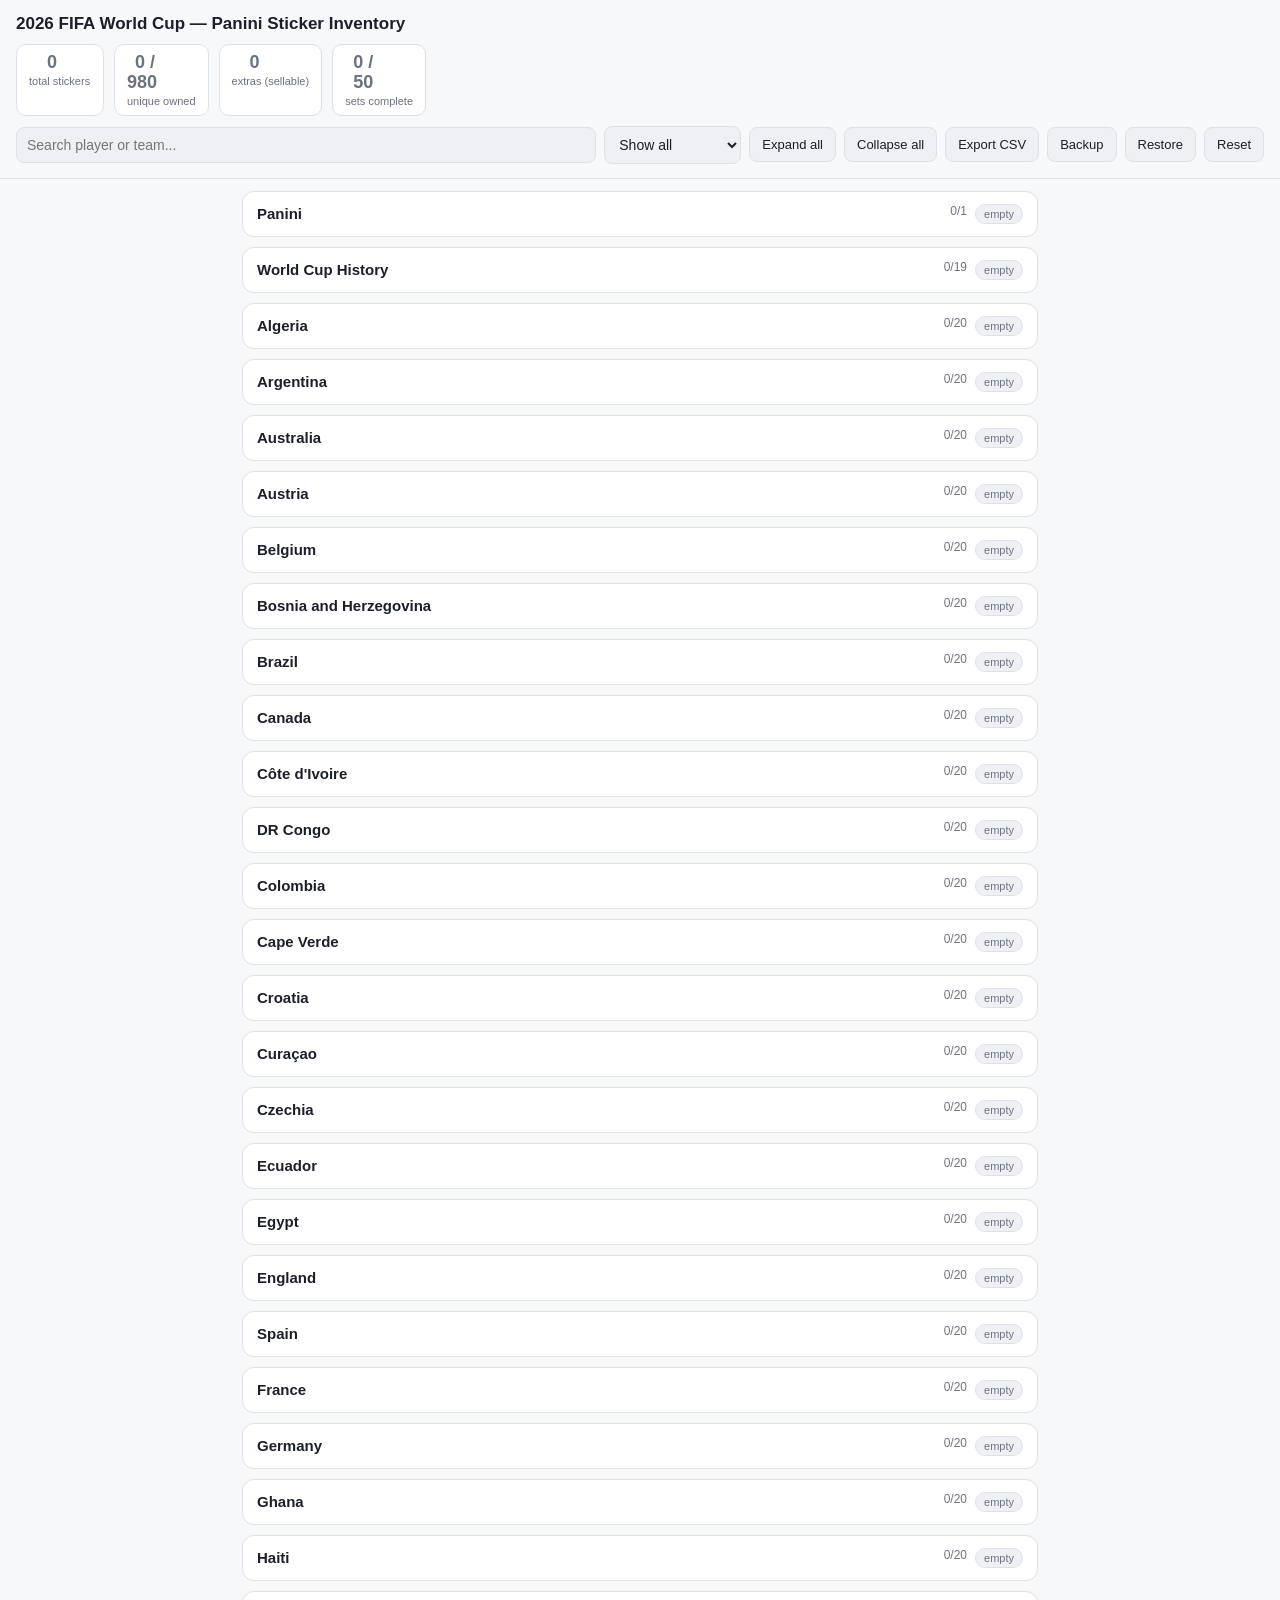
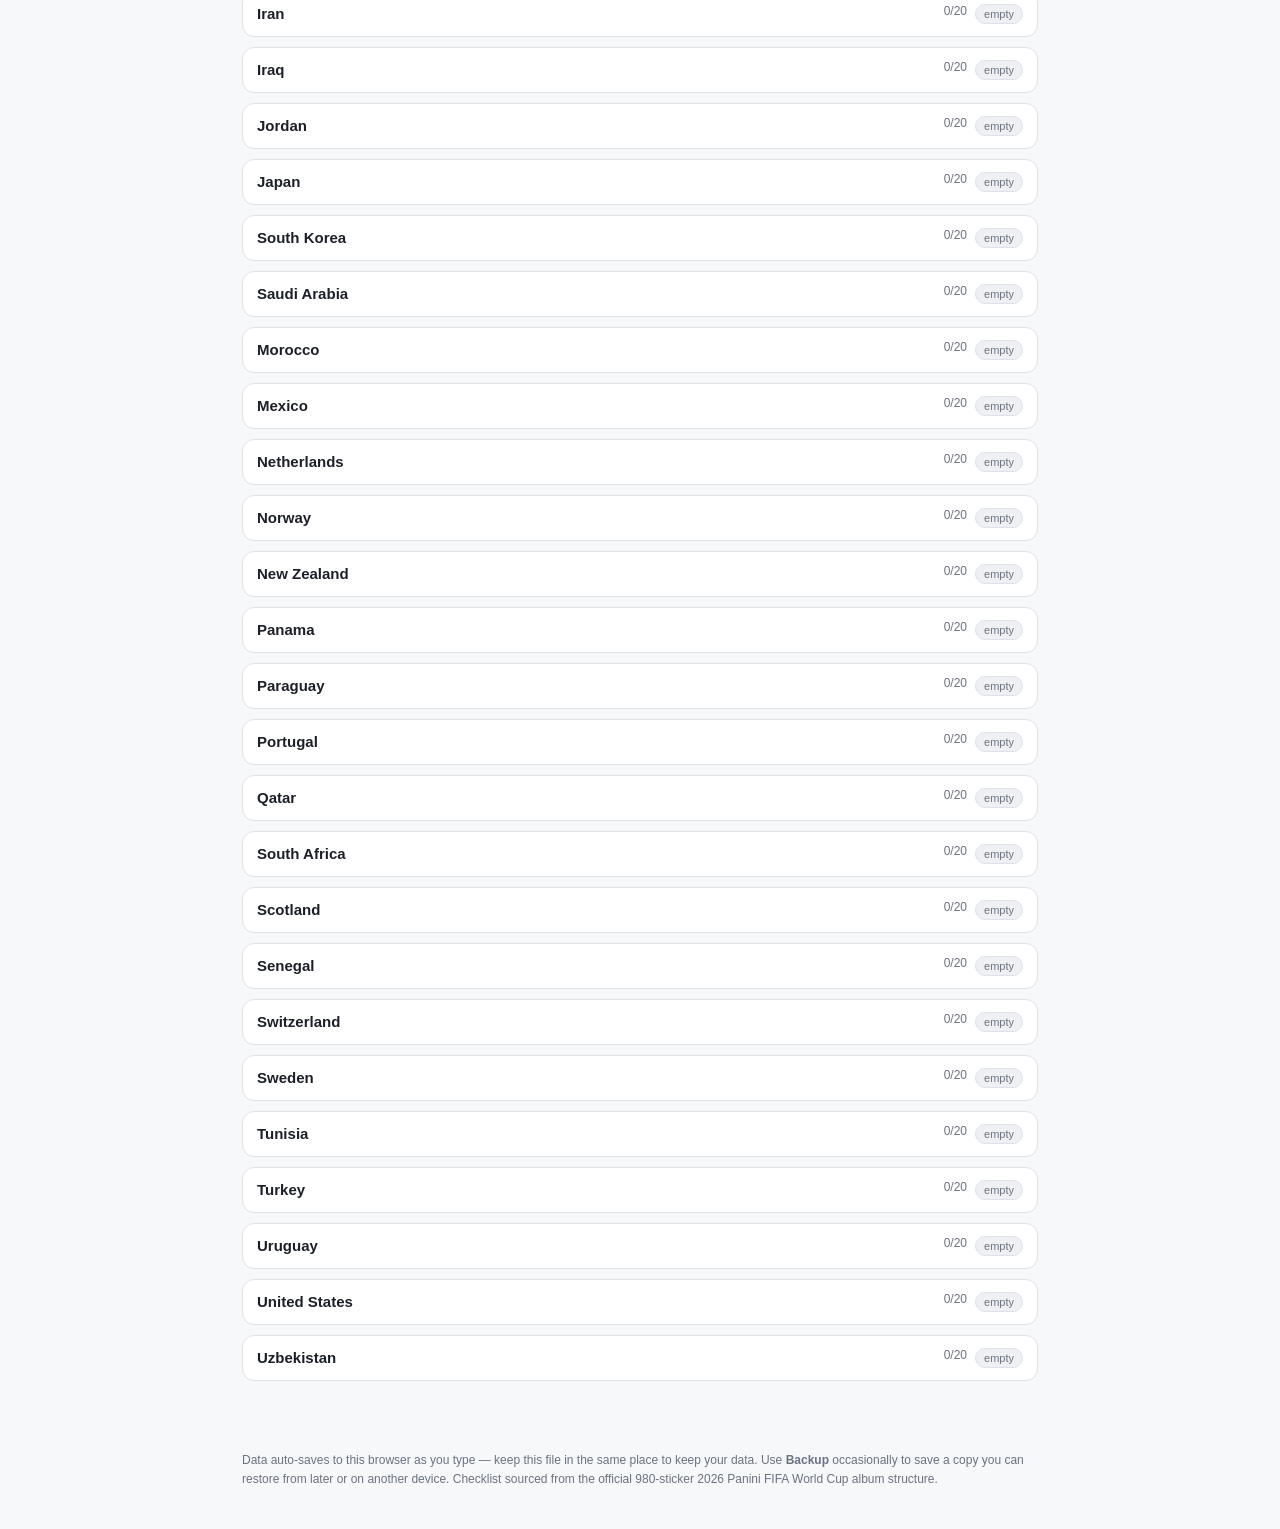
<file: wc26_sticker_inventory.html>
<!DOCTYPE html>
<html lang="en">
<head>
<meta charset="UTF-8">
<meta name="viewport" content="width=device-width, initial-scale=1">
<title>2026 World Cup Sticker Inventory</title>
<style>
  :root{
    --bg:#f7f8fa; --panel:#ffffff; --panel2:#eef0f4; --border:#dde1e8;
    --text:#1b1f27; --muted:#6b7280; --accent:#1a73e8; --green:#1d9a6c;
    --amber:#b8860b; --red:#d64545;
  }
  *{box-sizing:border-box;}
  body{margin:0;background:var(--bg);color:var(--text);font-family:-apple-system,BlinkMacSystemFont,"Segoe UI",Roboto,Helvetica,Arial,sans-serif;}
  header{position:sticky;top:0;z-index:20;background:rgba(247,248,250,0.97);backdrop-filter:blur(6px);border-bottom:1px solid var(--border);padding:14px 16px;}
  h1{font-size:17px;margin:0 0 10px 0;font-weight:650;}
  .stats{display:flex;gap:10px;flex-wrap:wrap;margin-bottom:10px;}
  .stat{background:var(--panel);border:1px solid var(--border);border-radius:10px;padding:8px 12px;min-width:88px;}
  .stat .num{font-size:18px;font-weight:700;line-height:1.1;}
  .stat .lbl{font-size:11px;color:var(--muted);margin-top:2px;}
  .controls{display:flex;gap:8px;flex-wrap:wrap;align-items:center;}
  input[type=text], select{background:var(--panel2);border:1px solid var(--border);color:var(--text);border-radius:8px;padding:9px 10px;font-size:14px;}
  #search{flex:1;min-width:160px;}
  button{background:var(--panel2);border:1px solid var(--border);color:var(--text);border-radius:8px;padding:9px 12px;font-size:13px;cursor:pointer;}
  button:hover{border-color:var(--accent);}
  button.primary{background:var(--accent);border-color:var(--accent);color:#04121f;font-weight:600;}
  button.danger:hover{border-color:var(--red);}
  main{max-width:820px;margin:0 auto;padding:12px 12px 60px;}
  details.team{background:var(--panel);border:1px solid var(--border);border-radius:12px;margin-bottom:10px;overflow:hidden;}
  summary{list-style:none;cursor:pointer;padding:12px 14px;display:flex;align-items:center;justify-content:space-between;gap:10px;}
  summary::-webkit-details-marker{display:none;}
  summary .tname{font-weight:650;font-size:15px;}
  summary .tcount{font-size:12px;color:var(--muted);}
  summary .badge{font-size:11px;padding:3px 8px;border-radius:999px;background:var(--panel2);border:1px solid var(--border);color:var(--muted);}
  summary .badge.complete{background:rgba(62,207,142,0.15);border-color:var(--green);color:var(--green);}
  .rows{border-top:1px solid var(--border);}
  .row{display:flex;align-items:center;gap:10px;padding:9px 14px;border-bottom:1px solid var(--border);cursor:pointer;}
  .row:last-child{border-bottom:none;}
  .row:hover{background:var(--panel2);}
  .row.owned{background:rgba(62,207,142,0.06);}
  .num{width:28px;flex:none;font-size:12px;color:var(--muted);text-align:right;}
  .name{flex:1;min-width:0;font-size:14px;}
  .name .type{display:block;font-size:11px;color:var(--muted);margin-top:1px;}
  .qty{display:flex;align-items:center;gap:6px;flex:none;}
  .qty button{width:28px;height:28px;padding:0;font-size:16px;line-height:1;display:flex;align-items:center;justify-content:center;}
  .qty input{width:44px;text-align:center;background:var(--panel2);border:1px solid var(--border);color:var(--text);border-radius:6px;padding:5px 2px;font-size:14px;}
  .hidden{display:none !important;}
  footer{max-width:820px;margin:0 auto;padding:0 12px 40px;color:var(--muted);font-size:12px;line-height:1.6;}
  footer a{color:var(--accent);}
  #toast{position:fixed;bottom:16px;left:50%;transform:translateX(-50%);background:var(--panel2);border:1px solid var(--border);padding:8px 14px;border-radius:8px;font-size:13px;opacity:0;pointer-events:none;transition:opacity .2s;}
  #toast.show{opacity:1;}
  .row-actions{display:flex;gap:8px;}
  .fileimport{display:none;}
</style>
</head>
<body>

<header>
  <h1>2026 FIFA World Cup &mdash; Panini Sticker Inventory</h1>
  <div class="stats">
    <div class="stat"><div class="num" id="statTotal">0</div><div class="lbl">total stickers</div></div>
    <div class="stat"><div class="num" id="statUnique">0 / 980</div><div class="lbl">unique owned</div></div>
    <div class="stat"><div class="num" id="statDupes">0</div><div class="lbl">extras (sellable)</div></div>
    <div class="stat"><div class="num" id="statTeams">0 / 50</div><div class="lbl">sets complete</div></div>
  </div>
  <div class="controls">
    <input type="text" id="search" placeholder="Search player or team...">
    <select id="filter">
      <option value="all">Show all</option>
      <option value="owned">Owned only</option>
      <option value="missing">Missing only</option>
      <option value="dupes">Duplicates only</option>
    </select>
    <button id="expandAll">Expand all</button>
    <button id="collapseAll">Collapse all</button>
    <button id="exportBtn">Export CSV</button>
    <button id="backupBtn">Backup</button>
    <button id="restoreBtn">Restore</button>
    <input type="file" id="restoreFile" class="fileimport" accept="application/json">
    <button id="resetBtn" class="danger">Reset</button>
  </div>
</header>

<main id="app"></main>

<footer>
  Data auto-saves to this browser as you type &mdash; keep this file in the same place to keep your data.
  Use <strong>Backup</strong> occasionally to save a copy you can restore from later or on another device.
  Checklist sourced from the official 980-sticker 2026 Panini FIFA World Cup album structure.
</footer>

<div id="toast"></div>

<script>
const DATA = [{"team": "Panini", "code": "PANINI", "num": "0", "name": "Panini Logo - We Are Panini", "type": "panini special · foil"}, {"team": "World Cup History", "code": "FWC", "num": "1", "name": "Official Emblem", "type": "FIFA World Cup special · foil"}, {"team": "World Cup History", "code": "FWC", "num": "2", "name": "Official Emblem", "type": "FIFA World Cup special · foil"}, {"team": "World Cup History", "code": "FWC", "num": "3", "name": "Official Mascots", "type": "FIFA World Cup special · foil"}, {"team": "World Cup History", "code": "FWC", "num": "4", "name": "Official Slogan", "type": "FIFA World Cup special · foil"}, {"team": "World Cup History", "code": "FWC", "num": "5", "name": "Official Ball", "type": "FIFA World Cup special · foil"}, {"team": "World Cup History", "code": "FWC", "num": "6", "name": "Canada - Host Countries & Cities", "type": "FIFA World Cup special · foil"}, {"team": "World Cup History", "code": "FWC", "num": "7", "name": "Mexico - Host Countries & Cities", "type": "FIFA World Cup special · foil"}, {"team": "World Cup History", "code": "FWC", "num": "8", "name": "USA - Host Countries & Cities", "type": "FIFA World Cup special · foil"}, {"team": "World Cup History", "code": "FWC", "num": "9", "name": "Italy 1934 - World Cup History", "type": "FIFA World Cup special · foil"}, {"team": "World Cup History", "code": "FWC", "num": "10", "name": "Uruguay 1950 - World Cup History", "type": "FIFA World Cup special · foil"}, {"team": "World Cup History", "code": "FWC", "num": "11", "name": "West Germany 1954 - World Cup History", "type": "FIFA World Cup special · foil"}, {"team": "World Cup History", "code": "FWC", "num": "12", "name": "Brazil 1962 - World Cup History", "type": "FIFA World Cup special · foil"}, {"team": "World Cup History", "code": "FWC", "num": "13", "name": "West Germany 1974 - World Cup History", "type": "FIFA World Cup special · foil"}, {"team": "World Cup History", "code": "FWC", "num": "14", "name": "Argentina 1986 - World Cup History", "type": "FIFA World Cup special · foil"}, {"team": "World Cup History", "code": "FWC", "num": "15", "name": "Brazil 1994 - World Cup History", "type": "FIFA World Cup special · foil"}, {"team": "World Cup History", "code": "FWC", "num": "16", "name": "Brazil 2002 - World Cup History", "type": "FIFA World Cup special · foil"}, {"team": "World Cup History", "code": "FWC", "num": "17", "name": "Italy 2006 - World Cup History", "type": "FIFA World Cup special · foil"}, {"team": "World Cup History", "code": "FWC", "num": "18", "name": "Germany 2014 - World Cup History", "type": "FIFA World Cup special · foil"}, {"team": "World Cup History", "code": "FWC", "num": "19", "name": "Argentina 2022 - World Cup History", "type": "FIFA World Cup special · foil"}, {"team": "Algeria", "code": "ALG", "num": "1", "name": "Team Logo", "type": "team logo · foil"}, {"team": "Algeria", "code": "ALG", "num": "2", "name": "Alexis Guendouz", "type": "player sticker"}, {"team": "Algeria", "code": "ALG", "num": "3", "name": "Ramy Bensebaini", "type": "player sticker"}, {"team": "Algeria", "code": "ALG", "num": "4", "name": "Youcef Atal", "type": "player sticker"}, {"team": "Algeria", "code": "ALG", "num": "5", "name": "Rayan Aït-Nouri", "type": "player sticker"}, {"team": "Algeria", "code": "ALG", "num": "6", "name": "Mohamed Amine Tougai", "type": "player sticker"}, {"team": "Algeria", "code": "ALG", "num": "7", "name": "Aïssa Mandi", "type": "player sticker"}, {"team": "Algeria", "code": "ALG", "num": "8", "name": "Ismael Bennacer", "type": "player sticker"}, {"team": "Algeria", "code": "ALG", "num": "9", "name": "Houssem Aquar", "type": "player sticker"}, {"team": "Algeria", "code": "ALG", "num": "10", "name": "Hicham Boudaoui", "type": "player sticker"}, {"team": "Algeria", "code": "ALG", "num": "11", "name": "Ramiz Zerrouki", "type": "player sticker"}, {"team": "Algeria", "code": "ALG", "num": "12", "name": "Nabil Bentalab", "type": "player sticker"}, {"team": "Algeria", "code": "ALG", "num": "13", "name": "Team Photo", "type": "team photo"}, {"team": "Algeria", "code": "ALG", "num": "14", "name": "Farés Chaibi", "type": "player sticker"}, {"team": "Algeria", "code": "ALG", "num": "15", "name": "Riyad Mahrez", "type": "player sticker"}, {"team": "Algeria", "code": "ALG", "num": "16", "name": "Said Benrahma", "type": "player sticker"}, {"team": "Algeria", "code": "ALG", "num": "17", "name": "Anis Hadj Moussa", "type": "player sticker"}, {"team": "Algeria", "code": "ALG", "num": "18", "name": "Amine Gouiri", "type": "player sticker"}, {"team": "Algeria", "code": "ALG", "num": "19", "name": "Baghdad Bounedjah", "type": "player sticker"}, {"team": "Algeria", "code": "ALG", "num": "20", "name": "Mohammed Amoura", "type": "player sticker"}, {"team": "Argentina", "code": "ARG", "num": "1", "name": "Team Logo", "type": "team logo · foil"}, {"team": "Argentina", "code": "ARG", "num": "2", "name": "Emiliano Martinez", "type": "player sticker"}, {"team": "Argentina", "code": "ARG", "num": "3", "name": "Nahuel Molina", "type": "player sticker"}, {"team": "Argentina", "code": "ARG", "num": "4", "name": "Cristian Romero", "type": "player sticker"}, {"team": "Argentina", "code": "ARG", "num": "5", "name": "Nicolas Otamendi", "type": "player sticker"}, {"team": "Argentina", "code": "ARG", "num": "6", "name": "Nicolas Tagliafico", "type": "player sticker"}, {"team": "Argentina", "code": "ARG", "num": "7", "name": "Leonardo Balerdi", "type": "player sticker"}, {"team": "Argentina", "code": "ARG", "num": "8", "name": "Enzo Fernandez", "type": "player sticker"}, {"team": "Argentina", "code": "ARG", "num": "9", "name": "Alexis Mac Allister", "type": "player sticker"}, {"team": "Argentina", "code": "ARG", "num": "10", "name": "Rodrigo De Paul", "type": "player sticker"}, {"team": "Argentina", "code": "ARG", "num": "11", "name": "Exequiel Palacios", "type": "player sticker"}, {"team": "Argentina", "code": "ARG", "num": "12", "name": "Leandro Paredes", "type": "player sticker"}, {"team": "Argentina", "code": "ARG", "num": "13", "name": "Team Photo", "type": "team photo"}, {"team": "Argentina", "code": "ARG", "num": "14", "name": "Nico Paz", "type": "player sticker"}, {"team": "Argentina", "code": "ARG", "num": "15", "name": "Franco Mastantuono", "type": "player sticker"}, {"team": "Argentina", "code": "ARG", "num": "16", "name": "Nico Gonzalez", "type": "player sticker"}, {"team": "Argentina", "code": "ARG", "num": "17", "name": "Lionel Messi", "type": "player sticker"}, {"team": "Argentina", "code": "ARG", "num": "18", "name": "Lautaro Martinez", "type": "player sticker"}, {"team": "Argentina", "code": "ARG", "num": "19", "name": "Julian Alvarez", "type": "player sticker"}, {"team": "Argentina", "code": "ARG", "num": "20", "name": "Giuliano Simeone", "type": "player sticker"}, {"team": "Australia", "code": "AUS", "num": "1", "name": "Team Logo", "type": "team logo · foil"}, {"team": "Australia", "code": "AUS", "num": "2", "name": "Mathew Ryan", "type": "player sticker"}, {"team": "Australia", "code": "AUS", "num": "3", "name": "Joe Gauci", "type": "player sticker"}, {"team": "Australia", "code": "AUS", "num": "4", "name": "Harry Souttar", "type": "player sticker"}, {"team": "Australia", "code": "AUS", "num": "5", "name": "Alessandro Circati", "type": "player sticker"}, {"team": "Australia", "code": "AUS", "num": "6", "name": "Jordan Bos", "type": "player sticker"}, {"team": "Australia", "code": "AUS", "num": "7", "name": "Aziz Behich", "type": "player sticker"}, {"team": "Australia", "code": "AUS", "num": "8", "name": "Cameron Burgess", "type": "player sticker"}, {"team": "Australia", "code": "AUS", "num": "9", "name": "Lewis Miller", "type": "player sticker"}, {"team": "Australia", "code": "AUS", "num": "10", "name": "Milos Degenek", "type": "player sticker"}, {"team": "Australia", "code": "AUS", "num": "11", "name": "Jackson Irvine", "type": "player sticker"}, {"team": "Australia", "code": "AUS", "num": "12", "name": "Riley McGree", "type": "player sticker"}, {"team": "Australia", "code": "AUS", "num": "13", "name": "Team Photo", "type": "team photo"}, {"team": "Australia", "code": "AUS", "num": "14", "name": "Aiden O'Neill", "type": "player sticker"}, {"team": "Australia", "code": "AUS", "num": "15", "name": "Connor Metcalfe", "type": "player sticker"}, {"team": "Australia", "code": "AUS", "num": "16", "name": "Patrick Yazbek", "type": "player sticker"}, {"team": "Australia", "code": "AUS", "num": "17", "name": "Craig Goodwin", "type": "player sticker"}, {"team": "Australia", "code": "AUS", "num": "18", "name": "Kusini Vengi", "type": "player sticker"}, {"team": "Australia", "code": "AUS", "num": "19", "name": "Nestory Irankunda", "type": "player sticker"}, {"team": "Australia", "code": "AUS", "num": "20", "name": "Mohamed Touré", "type": "player sticker"}, {"team": "Austria", "code": "AUT", "num": "1", "name": "Team Logo", "type": "team logo · foil"}, {"team": "Austria", "code": "AUT", "num": "2", "name": "Alexander Schlager", "type": "player sticker"}, {"team": "Austria", "code": "AUT", "num": "3", "name": "Patrick Pentz", "type": "player sticker"}, {"team": "Austria", "code": "AUT", "num": "4", "name": "David Alaba", "type": "player sticker"}, {"team": "Austria", "code": "AUT", "num": "5", "name": "Kevin Danso", "type": "player sticker"}, {"team": "Austria", "code": "AUT", "num": "6", "name": "Philipp Lienhart", "type": "player sticker"}, {"team": "Austria", "code": "AUT", "num": "7", "name": "Stefan Posch", "type": "player sticker"}, {"team": "Austria", "code": "AUT", "num": "8", "name": "Phillipp Mwene", "type": "player sticker"}, {"team": "Austria", "code": "AUT", "num": "9", "name": "Alexander Prass", "type": "player sticker"}, {"team": "Austria", "code": "AUT", "num": "10", "name": "Xaver Schlager", "type": "player sticker"}, {"team": "Austria", "code": "AUT", "num": "11", "name": "Marcel Sabitzer", "type": "player sticker"}, {"team": "Austria", "code": "AUT", "num": "12", "name": "Konrad Laimer", "type": "player sticker"}, {"team": "Austria", "code": "AUT", "num": "13", "name": "Team Photo", "type": "team photo"}, {"team": "Austria", "code": "AUT", "num": "14", "name": "Florian Grillitsch", "type": "player sticker"}, {"team": "Austria", "code": "AUT", "num": "15", "name": "Nicolas Seiwald", "type": "player sticker"}, {"team": "Austria", "code": "AUT", "num": "16", "name": "Romano Schmid", "type": "player sticker"}, {"team": "Austria", "code": "AUT", "num": "17", "name": "Patrick Wimmer", "type": "player sticker"}, {"team": "Austria", "code": "AUT", "num": "18", "name": "Christoph Baumgartner", "type": "player sticker"}, {"team": "Austria", "code": "AUT", "num": "19", "name": "Michael Gregoritsch", "type": "player sticker"}, {"team": "Austria", "code": "AUT", "num": "20", "name": "Marko Arnautović", "type": "player sticker"}, {"team": "Belgium", "code": "BEL", "num": "1", "name": "Team Logo", "type": "team logo · foil"}, {"team": "Belgium", "code": "BEL", "num": "2", "name": "Thibaut Courtois", "type": "player sticker"}, {"team": "Belgium", "code": "BEL", "num": "3", "name": "Arthur Theate", "type": "player sticker"}, {"team": "Belgium", "code": "BEL", "num": "4", "name": "Timothy Castagne", "type": "player sticker"}, {"team": "Belgium", "code": "BEL", "num": "5", "name": "Zeno Debast", "type": "player sticker"}, {"team": "Belgium", "code": "BEL", "num": "6", "name": "Brandon Mechele", "type": "player sticker"}, {"team": "Belgium", "code": "BEL", "num": "7", "name": "Maxim De Cuyper", "type": "player sticker"}, {"team": "Belgium", "code": "BEL", "num": "8", "name": "Thomas Meunier", "type": "player sticker"}, {"team": "Belgium", "code": "BEL", "num": "9", "name": "Youri Tielemans", "type": "player sticker"}, {"team": "Belgium", "code": "BEL", "num": "10", "name": "Amadou Onana", "type": "player sticker"}, {"team": "Belgium", "code": "BEL", "num": "11", "name": "Nicolas Raskin", "type": "player sticker"}, {"team": "Belgium", "code": "BEL", "num": "12", "name": "Alexis Saelemaekers", "type": "player sticker"}, {"team": "Belgium", "code": "BEL", "num": "13", "name": "Team Photo", "type": "team photo"}, {"team": "Belgium", "code": "BEL", "num": "14", "name": "Hans Vanaken", "type": "player sticker"}, {"team": "Belgium", "code": "BEL", "num": "15", "name": "Kevin De Bruyne", "type": "player sticker"}, {"team": "Belgium", "code": "BEL", "num": "16", "name": "Jérémy Doku", "type": "player sticker"}, {"team": "Belgium", "code": "BEL", "num": "17", "name": "Charles De Ketelaere", "type": "player sticker"}, {"team": "Belgium", "code": "BEL", "num": "18", "name": "Leandro Trossard", "type": "player sticker"}, {"team": "Belgium", "code": "BEL", "num": "19", "name": "Loïs Openda", "type": "player sticker"}, {"team": "Belgium", "code": "BEL", "num": "20", "name": "Romelu Lukaku", "type": "player sticker"}, {"team": "Bosnia and Herzegovina", "code": "BIH", "num": "1", "name": "Team Logo", "type": "team logo · foil"}, {"team": "Bosnia and Herzegovina", "code": "BIH", "num": "2", "name": "Nikola Vasilj", "type": "player sticker"}, {"team": "Bosnia and Herzegovina", "code": "BIH", "num": "3", "name": "Amer Dedic", "type": "player sticker"}, {"team": "Bosnia and Herzegovina", "code": "BIH", "num": "4", "name": "Sead Kolasinac", "type": "player sticker"}, {"team": "Bosnia and Herzegovina", "code": "BIH", "num": "5", "name": "Tarik Muharemovic", "type": "player sticker"}, {"team": "Bosnia and Herzegovina", "code": "BIH", "num": "6", "name": "Nihad Mujakic", "type": "player sticker"}, {"team": "Bosnia and Herzegovina", "code": "BIH", "num": "7", "name": "Nikola Katic", "type": "player sticker"}, {"team": "Bosnia and Herzegovina", "code": "BIH", "num": "8", "name": "Amir Hadziahmetovic", "type": "player sticker"}, {"team": "Bosnia and Herzegovina", "code": "BIH", "num": "9", "name": "Benjamin Tahirovic", "type": "player sticker"}, {"team": "Bosnia and Herzegovina", "code": "BIH", "num": "10", "name": "Armin Gigovic", "type": "player sticker"}, {"team": "Bosnia and Herzegovina", "code": "BIH", "num": "11", "name": "Ivan Sunjic", "type": "player sticker"}, {"team": "Bosnia and Herzegovina", "code": "BIH", "num": "12", "name": "Ivan Basic", "type": "player sticker"}, {"team": "Bosnia and Herzegovina", "code": "BIH", "num": "13", "name": "Team Photo", "type": "team photo"}, {"team": "Bosnia and Herzegovina", "code": "BIH", "num": "14", "name": "Dzenis Burnic", "type": "player sticker"}, {"team": "Bosnia and Herzegovina", "code": "BIH", "num": "15", "name": "Esmir Bajraktarevic", "type": "player sticker"}, {"team": "Bosnia and Herzegovina", "code": "BIH", "num": "16", "name": "Amar Memic", "type": "player sticker"}, {"team": "Bosnia and Herzegovina", "code": "BIH", "num": "17", "name": "Ermedin Demirovic", "type": "player sticker"}, {"team": "Bosnia and Herzegovina", "code": "BIH", "num": "18", "name": "Edin Dzeko", "type": "player sticker"}, {"team": "Bosnia and Herzegovina", "code": "BIH", "num": "19", "name": "Samed Bazdar", "type": "player sticker"}, {"team": "Bosnia and Herzegovina", "code": "BIH", "num": "20", "name": "Haris Tabakovic", "type": "player sticker"}, {"team": "Brazil", "code": "BRA", "num": "1", "name": "Team Logo", "type": "team logo · foil"}, {"team": "Brazil", "code": "BRA", "num": "2", "name": "Alisson", "type": "player sticker"}, {"team": "Brazil", "code": "BRA", "num": "3", "name": "Bento", "type": "player sticker"}, {"team": "Brazil", "code": "BRA", "num": "4", "name": "Marquinhos", "type": "player sticker"}, {"team": "Brazil", "code": "BRA", "num": "5", "name": "Éder Militão", "type": "player sticker"}, {"team": "Brazil", "code": "BRA", "num": "6", "name": "Gabriel Magalhães", "type": "player sticker"}, {"team": "Brazil", "code": "BRA", "num": "7", "name": "Danilo", "type": "player sticker"}, {"team": "Brazil", "code": "BRA", "num": "8", "name": "Wesley", "type": "player sticker"}, {"team": "Brazil", "code": "BRA", "num": "9", "name": "Lucas Paquetá", "type": "player sticker"}, {"team": "Brazil", "code": "BRA", "num": "10", "name": "Casemiro", "type": "player sticker"}, {"team": "Brazil", "code": "BRA", "num": "11", "name": "Bruno Guimarães", "type": "player sticker"}, {"team": "Brazil", "code": "BRA", "num": "12", "name": "Luiz Henrique", "type": "player sticker"}, {"team": "Brazil", "code": "BRA", "num": "13", "name": "Team Photo", "type": "team photo"}, {"team": "Brazil", "code": "BRA", "num": "14", "name": "Vinicius Júnior", "type": "player sticker"}, {"team": "Brazil", "code": "BRA", "num": "15", "name": "Rodrygo", "type": "player sticker"}, {"team": "Brazil", "code": "BRA", "num": "16", "name": "João Pedro", "type": "player sticker"}, {"team": "Brazil", "code": "BRA", "num": "17", "name": "Matheus Cunha", "type": "player sticker"}, {"team": "Brazil", "code": "BRA", "num": "18", "name": "Gabriel Martinelli", "type": "player sticker"}, {"team": "Brazil", "code": "BRA", "num": "19", "name": "Raphinha", "type": "player sticker"}, {"team": "Brazil", "code": "BRA", "num": "20", "name": "Estévão", "type": "player sticker"}, {"team": "Canada", "code": "CAN", "num": "1", "name": "Team Logo", "type": "team logo · foil"}, {"team": "Canada", "code": "CAN", "num": "2", "name": "Dayne St.Clair", "type": "player sticker"}, {"team": "Canada", "code": "CAN", "num": "3", "name": "Alphonso Davies", "type": "player sticker"}, {"team": "Canada", "code": "CAN", "num": "4", "name": "Alistair Johnston", "type": "player sticker"}, {"team": "Canada", "code": "CAN", "num": "5", "name": "Samuel Adekugbe", "type": "player sticker"}, {"team": "Canada", "code": "CAN", "num": "6", "name": "Riche Larvea", "type": "player sticker"}, {"team": "Canada", "code": "CAN", "num": "7", "name": "Derek Cornelius", "type": "player sticker"}, {"team": "Canada", "code": "CAN", "num": "8", "name": "Moïse Bombito", "type": "player sticker"}, {"team": "Canada", "code": "CAN", "num": "9", "name": "Kamal Miller", "type": "player sticker"}, {"team": "Canada", "code": "CAN", "num": "10", "name": "Stephen Eustáquio", "type": "player sticker"}, {"team": "Canada", "code": "CAN", "num": "11", "name": "Ismaël Koné", "type": "player sticker"}, {"team": "Canada", "code": "CAN", "num": "12", "name": "Jonathan Osorio", "type": "player sticker"}, {"team": "Canada", "code": "CAN", "num": "13", "name": "Team Photo", "type": "team photo"}, {"team": "Canada", "code": "CAN", "num": "14", "name": "Jacob Shaffelburg", "type": "player sticker"}, {"team": "Canada", "code": "CAN", "num": "15", "name": "Mathieu Choinière", "type": "player sticker"}, {"team": "Canada", "code": "CAN", "num": "16", "name": "Niko Sigur", "type": "player sticker"}, {"team": "Canada", "code": "CAN", "num": "17", "name": "Tajon Buchanan", "type": "player sticker"}, {"team": "Canada", "code": "CAN", "num": "18", "name": "Liam Millar", "type": "player sticker"}, {"team": "Canada", "code": "CAN", "num": "19", "name": "Cyle Larin", "type": "player sticker"}, {"team": "Canada", "code": "CAN", "num": "20", "name": "Jonathan David", "type": "player sticker"}, {"team": "Côte d'Ivoire", "code": "CIV", "num": "1", "name": "Team Logo", "type": "team logo · foil"}, {"team": "Côte d'Ivoire", "code": "CIV", "num": "2", "name": "Yahia Fofana", "type": "player sticker"}, {"team": "Côte d'Ivoire", "code": "CIV", "num": "3", "name": "Ghislain Konan", "type": "player sticker"}, {"team": "Côte d'Ivoire", "code": "CIV", "num": "4", "name": "Wilfried Singo", "type": "player sticker"}, {"team": "Côte d'Ivoire", "code": "CIV", "num": "5", "name": "Odilon Kossounou", "type": "player sticker"}, {"team": "Côte d'Ivoire", "code": "CIV", "num": "6", "name": "Evan Ndicka", "type": "player sticker"}, {"team": "Côte d'Ivoire", "code": "CIV", "num": "7", "name": "Willy Boly", "type": "player sticker"}, {"team": "Côte d'Ivoire", "code": "CIV", "num": "8", "name": "Emmanuel Agbadou", "type": "player sticker"}, {"team": "Côte d'Ivoire", "code": "CIV", "num": "9", "name": "Ousmane Diomande", "type": "player sticker"}, {"team": "Côte d'Ivoire", "code": "CIV", "num": "10", "name": "Franck Kessie", "type": "player sticker"}, {"team": "Côte d'Ivoire", "code": "CIV", "num": "11", "name": "Seko Fofana", "type": "player sticker"}, {"team": "Côte d'Ivoire", "code": "CIV", "num": "12", "name": "Ibrahim Sangare", "type": "player sticker"}, {"team": "Côte d'Ivoire", "code": "CIV", "num": "13", "name": "Team Photo", "type": "team photo"}, {"team": "Côte d'Ivoire", "code": "CIV", "num": "14", "name": "Jean-Philippe Gbamin", "type": "player sticker"}, {"team": "Côte d'Ivoire", "code": "CIV", "num": "15", "name": "Amad Diallo", "type": "player sticker"}, {"team": "Côte d'Ivoire", "code": "CIV", "num": "16", "name": "Sébastien Haller", "type": "player sticker"}, {"team": "Côte d'Ivoire", "code": "CIV", "num": "17", "name": "Simon Adingra", "type": "player sticker"}, {"team": "Côte d'Ivoire", "code": "CIV", "num": "18", "name": "Yan Diomande", "type": "player sticker"}, {"team": "Côte d'Ivoire", "code": "CIV", "num": "19", "name": "Evann Guessand", "type": "player sticker"}, {"team": "Côte d'Ivoire", "code": "CIV", "num": "20", "name": "Oumar Diakite", "type": "player sticker"}, {"team": "DR Congo", "code": "COD", "num": "1", "name": "Team Logo", "type": "team logo · foil"}, {"team": "DR Congo", "code": "COD", "num": "2", "name": "Lionel Mpasi", "type": "player sticker"}, {"team": "DR Congo", "code": "COD", "num": "3", "name": "Aaron Wan-Bissaka", "type": "player sticker"}, {"team": "DR Congo", "code": "COD", "num": "4", "name": "Axel Tuanzebe", "type": "player sticker"}, {"team": "DR Congo", "code": "COD", "num": "5", "name": "Arthur Masuaku", "type": "player sticker"}, {"team": "DR Congo", "code": "COD", "num": "6", "name": "Chancel Mbemba", "type": "player sticker"}, {"team": "DR Congo", "code": "COD", "num": "7", "name": "Joris Kayembe", "type": "player sticker"}, {"team": "DR Congo", "code": "COD", "num": "8", "name": "Charles Pickel", "type": "player sticker"}, {"team": "DR Congo", "code": "COD", "num": "9", "name": "Ngal'ayel Mukau", "type": "player sticker"}, {"team": "DR Congo", "code": "COD", "num": "10", "name": "Edo Kayembe", "type": "player sticker"}, {"team": "DR Congo", "code": "COD", "num": "11", "name": "Samuel Moutoussamy", "type": "player sticker"}, {"team": "DR Congo", "code": "COD", "num": "12", "name": "Noah Sadiki", "type": "player sticker"}, {"team": "DR Congo", "code": "COD", "num": "13", "name": "Team Photo", "type": "team photo"}, {"team": "DR Congo", "code": "COD", "num": "14", "name": "Théo Bongonda", "type": "player sticker"}, {"team": "DR Congo", "code": "COD", "num": "15", "name": "Meschak Elia", "type": "player sticker"}, {"team": "DR Congo", "code": "COD", "num": "16", "name": "Yoane Wissa", "type": "player sticker"}, {"team": "DR Congo", "code": "COD", "num": "17", "name": "Brian Cipenga", "type": "player sticker"}, {"team": "DR Congo", "code": "COD", "num": "18", "name": "Fiston Mayele", "type": "player sticker"}, {"team": "DR Congo", "code": "COD", "num": "19", "name": "Cédric Bakambu", "type": "player sticker"}, {"team": "DR Congo", "code": "COD", "num": "20", "name": "Nathanaël Mbuku", "type": "player sticker"}, {"team": "Colombia", "code": "COL", "num": "1", "name": "Team Logo", "type": "team logo · foil"}, {"team": "Colombia", "code": "COL", "num": "2", "name": "Camilo Vargas", "type": "player sticker"}, {"team": "Colombia", "code": "COL", "num": "3", "name": "David Ospina", "type": "player sticker"}, {"team": "Colombia", "code": "COL", "num": "4", "name": "Dávinson Sánchez", "type": "player sticker"}, {"team": "Colombia", "code": "COL", "num": "5", "name": "Yerry Mina", "type": "player sticker"}, {"team": "Colombia", "code": "COL", "num": "6", "name": "Daniel Munoz", "type": "player sticker"}, {"team": "Colombia", "code": "COL", "num": "7", "name": "Johan Mojica", "type": "player sticker"}, {"team": "Colombia", "code": "COL", "num": "8", "name": "Jhon Lucumí", "type": "player sticker"}, {"team": "Colombia", "code": "COL", "num": "9", "name": "Santiago Arias", "type": "player sticker"}, {"team": "Colombia", "code": "COL", "num": "10", "name": "Jefferson Lerma", "type": "player sticker"}, {"team": "Colombia", "code": "COL", "num": "11", "name": "Kevin Castaño", "type": "player sticker"}, {"team": "Colombia", "code": "COL", "num": "12", "name": "Richard Rios", "type": "player sticker"}, {"team": "Colombia", "code": "COL", "num": "13", "name": "Team Photo", "type": "team photo"}, {"team": "Colombia", "code": "COL", "num": "14", "name": "James Rodriguez", "type": "player sticker"}, {"team": "Colombia", "code": "COL", "num": "15", "name": "Juan Fernando Quintero", "type": "player sticker"}, {"team": "Colombia", "code": "COL", "num": "16", "name": "Jorge Carrascal", "type": "player sticker"}, {"team": "Colombia", "code": "COL", "num": "17", "name": "Jon Arias", "type": "player sticker"}, {"team": "Colombia", "code": "COL", "num": "18", "name": "Jhon Cordova", "type": "player sticker"}, {"team": "Colombia", "code": "COL", "num": "19", "name": "Luis Suarez", "type": "player sticker"}, {"team": "Colombia", "code": "COL", "num": "20", "name": "Luis Diaz", "type": "player sticker"}, {"team": "Cape Verde", "code": "CPV", "num": "1", "name": "Team Logo", "type": "team logo · foil"}, {"team": "Cape Verde", "code": "CPV", "num": "2", "name": "Vozinha", "type": "player sticker"}, {"team": "Cape Verde", "code": "CPV", "num": "3", "name": "Logan Costa", "type": "player sticker"}, {"team": "Cape Verde", "code": "CPV", "num": "4", "name": "Pico", "type": "player sticker"}, {"team": "Cape Verde", "code": "CPV", "num": "5", "name": "Diney", "type": "player sticker"}, {"team": "Cape Verde", "code": "CPV", "num": "6", "name": "Steven Moreira", "type": "player sticker"}, {"team": "Cape Verde", "code": "CPV", "num": "7", "name": "Wagner Pina", "type": "player sticker"}, {"team": "Cape Verde", "code": "CPV", "num": "8", "name": "Joao Paulo", "type": "player sticker"}, {"team": "Cape Verde", "code": "CPV", "num": "9", "name": "Yannick Semedo", "type": "player sticker"}, {"team": "Cape Verde", "code": "CPV", "num": "10", "name": "Kevin Pina", "type": "player sticker"}, {"team": "Cape Verde", "code": "CPV", "num": "11", "name": "Patrick Andrade", "type": "player sticker"}, {"team": "Cape Verde", "code": "CPV", "num": "12", "name": "Jamiro Monteiro", "type": "player sticker"}, {"team": "Cape Verde", "code": "CPV", "num": "13", "name": "Team Photo", "type": "team photo"}, {"team": "Cape Verde", "code": "CPV", "num": "14", "name": "Deroy Duarte", "type": "player sticker"}, {"team": "Cape Verde", "code": "CPV", "num": "15", "name": "Garry Rodrigues", "type": "player sticker"}, {"team": "Cape Verde", "code": "CPV", "num": "16", "name": "Jovane Cabral", "type": "player sticker"}, {"team": "Cape Verde", "code": "CPV", "num": "17", "name": "Ryan Mendes", "type": "player sticker"}, {"team": "Cape Verde", "code": "CPV", "num": "18", "name": "Dailon Livramento", "type": "player sticker"}, {"team": "Cape Verde", "code": "CPV", "num": "19", "name": "Willy Semedo", "type": "player sticker"}, {"team": "Cape Verde", "code": "CPV", "num": "20", "name": "Bebe", "type": "player sticker"}, {"team": "Croatia", "code": "CRO", "num": "1", "name": "Team Logo", "type": "team logo · foil"}, {"team": "Croatia", "code": "CRO", "num": "2", "name": "Dominik Livaković", "type": "player sticker"}, {"team": "Croatia", "code": "CRO", "num": "3", "name": "Duje Caleta-Car", "type": "player sticker"}, {"team": "Croatia", "code": "CRO", "num": "4", "name": "Josko Gvardiol", "type": "player sticker"}, {"team": "Croatia", "code": "CRO", "num": "5", "name": "Josip Stanišić", "type": "player sticker"}, {"team": "Croatia", "code": "CRO", "num": "6", "name": "Luka Vušković", "type": "player sticker"}, {"team": "Croatia", "code": "CRO", "num": "7", "name": "Josip Sutalo", "type": "player sticker"}, {"team": "Croatia", "code": "CRO", "num": "8", "name": "Kristijan Jakic", "type": "player sticker"}, {"team": "Croatia", "code": "CRO", "num": "9", "name": "Luka Modrić", "type": "player sticker"}, {"team": "Croatia", "code": "CRO", "num": "10", "name": "Mateo Kovacic", "type": "player sticker"}, {"team": "Croatia", "code": "CRO", "num": "11", "name": "Martin Baturina", "type": "player sticker"}, {"team": "Croatia", "code": "CRO", "num": "12", "name": "Lovro Majer", "type": "player sticker"}, {"team": "Croatia", "code": "CRO", "num": "13", "name": "Team Photo", "type": "team photo"}, {"team": "Croatia", "code": "CRO", "num": "14", "name": "Mario Pasalic", "type": "player sticker"}, {"team": "Croatia", "code": "CRO", "num": "15", "name": "Petar Sucic", "type": "player sticker"}, {"team": "Croatia", "code": "CRO", "num": "16", "name": "Ivan Perišić", "type": "player sticker"}, {"team": "Croatia", "code": "CRO", "num": "17", "name": "Marco Pasalic", "type": "player sticker"}, {"team": "Croatia", "code": "CRO", "num": "18", "name": "Ante Budimir", "type": "player sticker"}, {"team": "Croatia", "code": "CRO", "num": "19", "name": "Andrej Kramarić", "type": "player sticker"}, {"team": "Croatia", "code": "CRO", "num": "20", "name": "Franjo Ivanovic", "type": "player sticker"}, {"team": "Curaçao", "code": "CUW", "num": "1", "name": "Team Logo", "type": "team logo · foil"}, {"team": "Curaçao", "code": "CUW", "num": "2", "name": "Eloy Room", "type": "player sticker"}, {"team": "Curaçao", "code": "CUW", "num": "3", "name": "Armando Obispo", "type": "player sticker"}, {"team": "Curaçao", "code": "CUW", "num": "4", "name": "Sherel Floranus", "type": "player sticker"}, {"team": "Curaçao", "code": "CUW", "num": "5", "name": "Jurien Gaari", "type": "player sticker"}, {"team": "Curaçao", "code": "CUW", "num": "6", "name": "Joshua Brenet", "type": "player sticker"}, {"team": "Curaçao", "code": "CUW", "num": "7", "name": "Roshon Van Eijma", "type": "player sticker"}, {"team": "Curaçao", "code": "CUW", "num": "8", "name": "Shurandy Sambo", "type": "player sticker"}, {"team": "Curaçao", "code": "CUW", "num": "9", "name": "Livano Comenencia", "type": "player sticker"}, {"team": "Curaçao", "code": "CUW", "num": "10", "name": "Godfried Roemeratoe", "type": "player sticker"}, {"team": "Curaçao", "code": "CUW", "num": "11", "name": "Juninho Bacuna", "type": "player sticker"}, {"team": "Curaçao", "code": "CUW", "num": "12", "name": "Leandro Bacuna", "type": "player sticker"}, {"team": "Curaçao", "code": "CUW", "num": "13", "name": "Team Photo", "type": "team photo"}, {"team": "Curaçao", "code": "CUW", "num": "14", "name": "Tahith Chong", "type": "player sticker"}, {"team": "Curaçao", "code": "CUW", "num": "15", "name": "Kenji Gorre", "type": "player sticker"}, {"team": "Curaçao", "code": "CUW", "num": "16", "name": "Jearl Margaritha", "type": "player sticker"}, {"team": "Curaçao", "code": "CUW", "num": "17", "name": "Jurgen Locadia", "type": "player sticker"}, {"team": "Curaçao", "code": "CUW", "num": "18", "name": "Jeremy Antonisse", "type": "player sticker"}, {"team": "Curaçao", "code": "CUW", "num": "19", "name": "Gervane Kastaneer", "type": "player sticker"}, {"team": "Curaçao", "code": "CUW", "num": "20", "name": "Sontje Hansen", "type": "player sticker"}, {"team": "Czechia", "code": "CZE", "num": "1", "name": "Team Logo", "type": "team logo · foil"}, {"team": "Czechia", "code": "CZE", "num": "2", "name": "Matej Kovar", "type": "player sticker"}, {"team": "Czechia", "code": "CZE", "num": "3", "name": "Jindrich Stanek", "type": "player sticker"}, {"team": "Czechia", "code": "CZE", "num": "4", "name": "Ladislav Krejci", "type": "player sticker"}, {"team": "Czechia", "code": "CZE", "num": "5", "name": "Vladimir Coufal", "type": "player sticker"}, {"team": "Czechia", "code": "CZE", "num": "6", "name": "Jaroslav Zeleny", "type": "player sticker"}, {"team": "Czechia", "code": "CZE", "num": "7", "name": "Tomas Holes", "type": "player sticker"}, {"team": "Czechia", "code": "CZE", "num": "8", "name": "David Zima", "type": "player sticker"}, {"team": "Czechia", "code": "CZE", "num": "9", "name": "Michal Sadilek", "type": "player sticker"}, {"team": "Czechia", "code": "CZE", "num": "10", "name": "Lukas Provod", "type": "player sticker"}, {"team": "Czechia", "code": "CZE", "num": "11", "name": "Lukas Cerv", "type": "player sticker"}, {"team": "Czechia", "code": "CZE", "num": "12", "name": "Tomas Soucek", "type": "player sticker"}, {"team": "Czechia", "code": "CZE", "num": "13", "name": "Team Photo", "type": "team photo"}, {"team": "Czechia", "code": "CZE", "num": "14", "name": "Pavel Sulc", "type": "player sticker"}, {"team": "Czechia", "code": "CZE", "num": "15", "name": "Matej Vydra", "type": "player sticker"}, {"team": "Czechia", "code": "CZE", "num": "16", "name": "Vasil Kusej", "type": "player sticker"}, {"team": "Czechia", "code": "CZE", "num": "17", "name": "Tomas Chory", "type": "player sticker"}, {"team": "Czechia", "code": "CZE", "num": "18", "name": "Vaclav Cerny", "type": "player sticker"}, {"team": "Czechia", "code": "CZE", "num": "19", "name": "Adam Hlozek", "type": "player sticker"}, {"team": "Czechia", "code": "CZE", "num": "20", "name": "Patrik Schick", "type": "player sticker"}, {"team": "Ecuador", "code": "ECU", "num": "1", "name": "Team Logo", "type": "team logo · foil"}, {"team": "Ecuador", "code": "ECU", "num": "2", "name": "Hernán Galíndez", "type": "player"}, {"team": "Ecuador", "code": "ECU", "num": "3", "name": "Gonzalo Valle", "type": "player"}, {"team": "Ecuador", "code": "ECU", "num": "4", "name": "Piero Hincapié", "type": "player"}, {"team": "Ecuador", "code": "ECU", "num": "5", "name": "Pervis Estupiñán", "type": "player"}, {"team": "Ecuador", "code": "ECU", "num": "6", "name": "Willian Pacho", "type": "player"}, {"team": "Ecuador", "code": "ECU", "num": "7", "name": "Ángelo Preciado", "type": "player"}, {"team": "Ecuador", "code": "ECU", "num": "8", "name": "Joel Ordóñez", "type": "player"}, {"team": "Ecuador", "code": "ECU", "num": "9", "name": "Moises Caicedo", "type": "player"}, {"team": "Ecuador", "code": "ECU", "num": "10", "name": "Alan Franco", "type": "player"}, {"team": "Ecuador", "code": "ECU", "num": "11", "name": "Kendry Paez", "type": "player"}, {"team": "Ecuador", "code": "ECU", "num": "12", "name": "Pedro Vite", "type": "player"}, {"team": "Ecuador", "code": "ECU", "num": "13", "name": "Team Photo", "type": "team photo"}, {"team": "Ecuador", "code": "ECU", "num": "14", "name": "John Veboah", "type": "player"}, {"team": "Ecuador", "code": "ECU", "num": "15", "name": "Leonardo Campana", "type": "player"}, {"team": "Ecuador", "code": "ECU", "num": "16", "name": "Gonzalo Plata", "type": "player"}, {"team": "Ecuador", "code": "ECU", "num": "17", "name": "Nilson Angulo", "type": "player"}, {"team": "Ecuador", "code": "ECU", "num": "18", "name": "Alan Minda", "type": "player"}, {"team": "Ecuador", "code": "ECU", "num": "19", "name": "Kevin Rodriguez", "type": "player"}, {"team": "Ecuador", "code": "ECU", "num": "20", "name": "Enner Valencia", "type": "player"}, {"team": "Egypt", "code": "EGY", "num": "1", "name": "Team Logo", "type": "team logo · foil"}, {"team": "Egypt", "code": "EGY", "num": "2", "name": "Mohamed El Shenawy", "type": "player sticker"}, {"team": "Egypt", "code": "EGY", "num": "3", "name": "Mohamed Hany", "type": "player sticker"}, {"team": "Egypt", "code": "EGY", "num": "4", "name": "Mohamed Hamdy", "type": "player sticker"}, {"team": "Egypt", "code": "EGY", "num": "5", "name": "Yasser Ibrahim", "type": "player sticker"}, {"team": "Egypt", "code": "EGY", "num": "6", "name": "Khaled Sobhi", "type": "player sticker"}, {"team": "Egypt", "code": "EGY", "num": "7", "name": "Ramy Rabia", "type": "player sticker"}, {"team": "Egypt", "code": "EGY", "num": "8", "name": "Hossam Abdelmaguid", "type": "player sticker"}, {"team": "Egypt", "code": "EGY", "num": "9", "name": "Ahmed Fatouh", "type": "player sticker"}, {"team": "Egypt", "code": "EGY", "num": "10", "name": "Marwan Attia", "type": "player sticker"}, {"team": "Egypt", "code": "EGY", "num": "11", "name": "Zizo", "type": "player sticker"}, {"team": "Egypt", "code": "EGY", "num": "12", "name": "Hamdy Fathy", "type": "player sticker"}, {"team": "Egypt", "code": "EGY", "num": "13", "name": "Team Photo", "type": "team photo"}, {"team": "Egypt", "code": "EGY", "num": "14", "name": "Mohamed Lasheen", "type": "player sticker"}, {"team": "Egypt", "code": "EGY", "num": "15", "name": "Emam Ashour", "type": "player sticker"}, {"team": "Egypt", "code": "EGY", "num": "16", "name": "Osama Faisal", "type": "player sticker"}, {"team": "Egypt", "code": "EGY", "num": "17", "name": "Mohamed Salah", "type": "player sticker"}, {"team": "Egypt", "code": "EGY", "num": "18", "name": "Mostafa Mohamed", "type": "player sticker"}, {"team": "Egypt", "code": "EGY", "num": "19", "name": "Trezeguet", "type": "player sticker"}, {"team": "Egypt", "code": "EGY", "num": "20", "name": "Omar Marmoush", "type": "player sticker"}, {"team": "England", "code": "ENG", "num": "1", "name": "Team Logo", "type": "team logo · foil"}, {"team": "England", "code": "ENG", "num": "2", "name": "Jordan Pickford", "type": "player sticker"}, {"team": "England", "code": "ENG", "num": "3", "name": "John Stones", "type": "player sticker"}, {"team": "England", "code": "ENG", "num": "4", "name": "Marc Guéhi", "type": "player sticker"}, {"team": "England", "code": "ENG", "num": "5", "name": "Ezri Konsa", "type": "player sticker"}, {"team": "England", "code": "ENG", "num": "6", "name": "Trent Alexander-Arnold", "type": "player sticker"}, {"team": "England", "code": "ENG", "num": "7", "name": "Reece James", "type": "player sticker"}, {"team": "England", "code": "ENG", "num": "8", "name": "Dan Burn", "type": "player sticker"}, {"team": "England", "code": "ENG", "num": "9", "name": "Jordan Henderson", "type": "player sticker"}, {"team": "England", "code": "ENG", "num": "10", "name": "Declan Rice", "type": "player sticker"}, {"team": "England", "code": "ENG", "num": "11", "name": "Jude Bellingham", "type": "player sticker"}, {"team": "England", "code": "ENG", "num": "12", "name": "Cole Palmer", "type": "player sticker"}, {"team": "England", "code": "ENG", "num": "13", "name": "Team Photo", "type": "team photo"}, {"team": "England", "code": "ENG", "num": "14", "name": "Morgan Rogers", "type": "player sticker"}, {"team": "England", "code": "ENG", "num": "15", "name": "Anthony Gordon", "type": "player sticker"}, {"team": "England", "code": "ENG", "num": "16", "name": "Phil Foden", "type": "player sticker"}, {"team": "England", "code": "ENG", "num": "17", "name": "Bukayo Saka", "type": "player sticker"}, {"team": "England", "code": "ENG", "num": "18", "name": "Harry Kane", "type": "player sticker"}, {"team": "England", "code": "ENG", "num": "19", "name": "Marcus Rashford", "type": "player sticker"}, {"team": "England", "code": "ENG", "num": "20", "name": "Ollie Watkins", "type": "player sticker"}, {"team": "Spain", "code": "ESP", "num": "1", "name": "Team Logo", "type": "team logo · foil"}, {"team": "Spain", "code": "ESP", "num": "2", "name": "Unai Simon", "type": "player sticker"}, {"team": "Spain", "code": "ESP", "num": "3", "name": "Robin Le Normand", "type": "player sticker"}, {"team": "Spain", "code": "ESP", "num": "4", "name": "Aymeric Laporte", "type": "player sticker"}, {"team": "Spain", "code": "ESP", "num": "5", "name": "Dean Huijsen", "type": "player sticker"}, {"team": "Spain", "code": "ESP", "num": "6", "name": "Pedro Porro", "type": "player sticker"}, {"team": "Spain", "code": "ESP", "num": "7", "name": "Dani Carvajal", "type": "player sticker"}, {"team": "Spain", "code": "ESP", "num": "8", "name": "Marc Cucurella", "type": "player sticker"}, {"team": "Spain", "code": "ESP", "num": "9", "name": "Martín Zubimendi", "type": "player sticker"}, {"team": "Spain", "code": "ESP", "num": "10", "name": "Rodri", "type": "player sticker"}, {"team": "Spain", "code": "ESP", "num": "11", "name": "Pedri", "type": "player sticker"}, {"team": "Spain", "code": "ESP", "num": "12", "name": "Fabian Ruiz", "type": "player sticker"}, {"team": "Spain", "code": "ESP", "num": "13", "name": "Team Photo", "type": "team photo"}, {"team": "Spain", "code": "ESP", "num": "14", "name": "Mikel Merino", "type": "player sticker"}, {"team": "Spain", "code": "ESP", "num": "15", "name": "Lamine Yamal", "type": "player sticker"}, {"team": "Spain", "code": "ESP", "num": "16", "name": "Dani Olmo", "type": "player sticker"}, {"team": "Spain", "code": "ESP", "num": "17", "name": "Nico Williams", "type": "player sticker"}, {"team": "Spain", "code": "ESP", "num": "18", "name": "Ferran Torres", "type": "player sticker"}, {"team": "Spain", "code": "ESP", "num": "19", "name": "Álvaro Morata", "type": "player sticker"}, {"team": "Spain", "code": "ESP", "num": "20", "name": "Mikel Oyarzabal", "type": "player sticker"}, {"team": "France", "code": "FRA", "num": "1", "name": "Team Logo", "type": "team logo · foil"}, {"team": "France", "code": "FRA", "num": "2", "name": "Mike Maignan", "type": "player sticker"}, {"team": "France", "code": "FRA", "num": "3", "name": "Theo Hernandez", "type": "player sticker"}, {"team": "France", "code": "FRA", "num": "4", "name": "William Saliba", "type": "player sticker"}, {"team": "France", "code": "FRA", "num": "5", "name": "Jules Kounde", "type": "player sticker"}, {"team": "France", "code": "FRA", "num": "6", "name": "Ibrahima Konate", "type": "player sticker"}, {"team": "France", "code": "FRA", "num": "7", "name": "Dayot Upamecano", "type": "player sticker"}, {"team": "France", "code": "FRA", "num": "8", "name": "Lucas Digne", "type": "player sticker"}, {"team": "France", "code": "FRA", "num": "9", "name": "Aurélien Tchouaméni", "type": "player sticker"}, {"team": "France", "code": "FRA", "num": "10", "name": "Eduardo Camavinga", "type": "player sticker"}, {"team": "France", "code": "FRA", "num": "11", "name": "Manu Kone", "type": "player sticker"}, {"team": "France", "code": "FRA", "num": "12", "name": "Adrien Rabiot", "type": "player sticker"}, {"team": "France", "code": "FRA", "num": "13", "name": "Team Photo", "type": "team photo"}, {"team": "France", "code": "FRA", "num": "14", "name": "Michael Olise", "type": "player sticker"}, {"team": "France", "code": "FRA", "num": "15", "name": "Ousmane Dembele", "type": "player sticker"}, {"team": "France", "code": "FRA", "num": "16", "name": "Bradley Barcola", "type": "player sticker"}, {"team": "France", "code": "FRA", "num": "17", "name": "Désiré Doué", "type": "player sticker"}, {"team": "France", "code": "FRA", "num": "18", "name": "Kingsley Coman", "type": "player sticker"}, {"team": "France", "code": "FRA", "num": "19", "name": "Hugo Ekitike", "type": "player sticker"}, {"team": "France", "code": "FRA", "num": "20", "name": "Kylian Mbappe", "type": "player sticker"}, {"team": "Germany", "code": "GER", "num": "1", "name": "Team Logo", "type": "team logo · foil"}, {"team": "Germany", "code": "GER", "num": "2", "name": "Marc-André ter Stegen", "type": "player sticker"}, {"team": "Germany", "code": "GER", "num": "3", "name": "Jonathan Tah", "type": "player sticker"}, {"team": "Germany", "code": "GER", "num": "4", "name": "David Raum", "type": "player sticker"}, {"team": "Germany", "code": "GER", "num": "5", "name": "Nico Schlotterbeck", "type": "player sticker"}, {"team": "Germany", "code": "GER", "num": "6", "name": "Antonio Rüdiger", "type": "player sticker"}, {"team": "Germany", "code": "GER", "num": "7", "name": "Waldemar Anton", "type": "player sticker"}, {"team": "Germany", "code": "GER", "num": "8", "name": "Ridle Baku", "type": "player sticker"}, {"team": "Germany", "code": "GER", "num": "9", "name": "Maximilian Mittelstadt", "type": "player sticker"}, {"team": "Germany", "code": "GER", "num": "10", "name": "Joshua Kimmich", "type": "player sticker"}, {"team": "Germany", "code": "GER", "num": "11", "name": "Florian Wirtz", "type": "player sticker"}, {"team": "Germany", "code": "GER", "num": "12", "name": "Felix Nmecha", "type": "player sticker"}, {"team": "Germany", "code": "GER", "num": "13", "name": "Team Photo", "type": "team photo"}, {"team": "Germany", "code": "GER", "num": "14", "name": "Leon Goretzka", "type": "player sticker"}, {"team": "Germany", "code": "GER", "num": "15", "name": "Jamal Musiala", "type": "player sticker"}, {"team": "Germany", "code": "GER", "num": "16", "name": "Serge Gnabry", "type": "player sticker"}, {"team": "Germany", "code": "GER", "num": "17", "name": "Kai Havertz", "type": "player sticker"}, {"team": "Germany", "code": "GER", "num": "18", "name": "Leroy Sane", "type": "player sticker"}, {"team": "Germany", "code": "GER", "num": "19", "name": "Karim Adeyemi", "type": "player sticker"}, {"team": "Germany", "code": "GER", "num": "20", "name": "Nick Woltemade", "type": "player sticker"}, {"team": "Ghana", "code": "GHA", "num": "1", "name": "Team Logo", "type": "team logo · foil"}, {"team": "Ghana", "code": "GHA", "num": "2", "name": "Lawrence Ati Zigi", "type": "player sticker"}, {"team": "Ghana", "code": "GHA", "num": "3", "name": "Tariq Lamptey", "type": "player sticker"}, {"team": "Ghana", "code": "GHA", "num": "4", "name": "Mohammed Salisu", "type": "player sticker"}, {"team": "Ghana", "code": "GHA", "num": "5", "name": "Alidu Seidu", "type": "player sticker"}, {"team": "Ghana", "code": "GHA", "num": "6", "name": "Alexander Djiku", "type": "player sticker"}, {"team": "Ghana", "code": "GHA", "num": "7", "name": "Gideon Mensah", "type": "player sticker"}, {"team": "Ghana", "code": "GHA", "num": "8", "name": "Caleb Yirenkyi", "type": "player sticker"}, {"team": "Ghana", "code": "GHA", "num": "9", "name": "Abdul Issahaku Fatawu", "type": "player sticker"}, {"team": "Ghana", "code": "GHA", "num": "10", "name": "Thomas Partey", "type": "player sticker"}, {"team": "Ghana", "code": "GHA", "num": "11", "name": "Salis Abdul Samed", "type": "player sticker"}, {"team": "Ghana", "code": "GHA", "num": "12", "name": "Kamaldeen Sulemana", "type": "player sticker"}, {"team": "Ghana", "code": "GHA", "num": "13", "name": "Team Photo", "type": "team photo"}, {"team": "Ghana", "code": "GHA", "num": "14", "name": "Mohammed Kudus", "type": "player sticker"}, {"team": "Ghana", "code": "GHA", "num": "15", "name": "Inaki Williams", "type": "player sticker"}, {"team": "Ghana", "code": "GHA", "num": "16", "name": "Jordan Ayew", "type": "player sticker"}, {"team": "Ghana", "code": "GHA", "num": "17", "name": "Andrew Ayew", "type": "player sticker"}, {"team": "Ghana", "code": "GHA", "num": "18", "name": "Joseph Paintsil", "type": "player sticker"}, {"team": "Ghana", "code": "GHA", "num": "19", "name": "Osman Bukari", "type": "player sticker"}, {"team": "Ghana", "code": "GHA", "num": "20", "name": "Antoine Semenyo", "type": "player sticker"}, {"team": "Haiti", "code": "HAI", "num": "1", "name": "Team Logo", "type": "team logo · foil"}, {"team": "Haiti", "code": "HAI", "num": "2", "name": "Johny Placide", "type": "player"}, {"team": "Haiti", "code": "HAI", "num": "3", "name": "Carlens Arcus", "type": "player"}, {"team": "Haiti", "code": "HAI", "num": "4", "name": "Martin Expérience", "type": "player"}, {"team": "Haiti", "code": "HAI", "num": "5", "name": "Jean-Kevin Duverne", "type": "player"}, {"team": "Haiti", "code": "HAI", "num": "6", "name": "Ricardo Adé", "type": "player"}, {"team": "Haiti", "code": "HAI", "num": "7", "name": "Duke Lacroix", "type": "player"}, {"team": "Haiti", "code": "HAI", "num": "8", "name": "Garven Metusala", "type": "player"}, {"team": "Haiti", "code": "HAI", "num": "9", "name": "Hannes Delcroix", "type": "player"}, {"team": "Haiti", "code": "HAI", "num": "10", "name": "Leverton Pierre", "type": "player"}, {"team": "Haiti", "code": "HAI", "num": "11", "name": "Danley Jean Jacques", "type": "player"}, {"team": "Haiti", "code": "HAI", "num": "12", "name": "Jean-Ricner Bellegarde", "type": "player"}, {"team": "Haiti", "code": "HAI", "num": "13", "name": "Team Photo", "type": "team photo"}, {"team": "Haiti", "code": "HAI", "num": "14", "name": "Christopher Attys", "type": "player"}, {"team": "Haiti", "code": "HAI", "num": "15", "name": "Derrick Etienne Jr", "type": "player"}, {"team": "Haiti", "code": "HAI", "num": "16", "name": "Josue Casimir", "type": "player"}, {"team": "Haiti", "code": "HAI", "num": "17", "name": "Ruben Providence", "type": "player"}, {"team": "Haiti", "code": "HAI", "num": "18", "name": "Duckens Nazon", "type": "player"}, {"team": "Haiti", "code": "HAI", "num": "19", "name": "Louicius Deedson", "type": "player"}, {"team": "Haiti", "code": "HAI", "num": "20", "name": "Frantzdy Pierrot", "type": "player"}, {"team": "Iran", "code": "IRN", "num": "1", "name": "Team Logo", "type": "team logo · foil"}, {"team": "Iran", "code": "IRN", "num": "2", "name": "Alireza Beiranvand", "type": "player sticker"}, {"team": "Iran", "code": "IRN", "num": "3", "name": "Morteza Pouraliganji", "type": "player sticker"}, {"team": "Iran", "code": "IRN", "num": "4", "name": "Ehsan Hajsafi", "type": "player sticker"}, {"team": "Iran", "code": "IRN", "num": "5", "name": "Milad Mohammadi", "type": "player sticker"}, {"team": "Iran", "code": "IRN", "num": "6", "name": "Shojae Khalilzadeh", "type": "player sticker"}, {"team": "Iran", "code": "IRN", "num": "7", "name": "Ramin Rezaeian", "type": "player sticker"}, {"team": "Iran", "code": "IRN", "num": "8", "name": "Hossein Kanaani", "type": "player sticker"}, {"team": "Iran", "code": "IRN", "num": "9", "name": "Sadegh Moharrami", "type": "player sticker"}, {"team": "Iran", "code": "IRN", "num": "10", "name": "Saleh Hardani", "type": "player sticker"}, {"team": "Iran", "code": "IRN", "num": "11", "name": "Saeed Ezatolahi", "type": "player sticker"}, {"team": "Iran", "code": "IRN", "num": "12", "name": "Saman Ghoddos", "type": "player sticker"}, {"team": "Iran", "code": "IRN", "num": "13", "name": "Team Photo", "type": "team photo"}, {"team": "Iran", "code": "IRN", "num": "14", "name": "Omid Noorafkan", "type": "player sticker"}, {"team": "Iran", "code": "IRN", "num": "15", "name": "Roozbeh Cheshmi", "type": "player sticker"}, {"team": "Iran", "code": "IRN", "num": "16", "name": "Mohammad Mohebi", "type": "player sticker"}, {"team": "Iran", "code": "IRN", "num": "17", "name": "Sardar Azmoun", "type": "player sticker"}, {"team": "Iran", "code": "IRN", "num": "18", "name": "Mehdi Taremi", "type": "player sticker"}, {"team": "Iran", "code": "IRN", "num": "19", "name": "Alireza Jahanbakhsh", "type": "player sticker"}, {"team": "Iran", "code": "IRN", "num": "20", "name": "Ali Gholizadeh", "type": "player sticker"}, {"team": "Iraq", "code": "IRQ", "num": "1", "name": "Team Logo", "type": "team logo · foil"}, {"team": "Iraq", "code": "IRQ", "num": "2", "name": "Jalal Hassan", "type": "player sticker"}, {"team": "Iraq", "code": "IRQ", "num": "3", "name": "Rebin Sulaka", "type": "player sticker"}, {"team": "Iraq", "code": "IRQ", "num": "4", "name": "Hussein Ali", "type": "player sticker"}, {"team": "Iraq", "code": "IRQ", "num": "5", "name": "Akam Hashem", "type": "player sticker"}, {"team": "Iraq", "code": "IRQ", "num": "6", "name": "Merchas Doski", "type": "player sticker"}, {"team": "Iraq", "code": "IRQ", "num": "7", "name": "Zaid Tahseen", "type": "player sticker"}, {"team": "Iraq", "code": "IRQ", "num": "8", "name": "Manaf Younis", "type": "player sticker"}, {"team": "Iraq", "code": "IRQ", "num": "9", "name": "Zidane Iqbal", "type": "player sticker"}, {"team": "Iraq", "code": "IRQ", "num": "10", "name": "Amir Al-Ammari", "type": "player sticker"}, {"team": "Iraq", "code": "IRQ", "num": "11", "name": "Ibrahim Bavesh", "type": "player sticker"}, {"team": "Iraq", "code": "IRQ", "num": "12", "name": "Ali Jasim", "type": "player sticker"}, {"team": "Iraq", "code": "IRQ", "num": "13", "name": "Team Photo", "type": "team photo"}, {"team": "Iraq", "code": "IRQ", "num": "14", "name": "Youssef Amyn", "type": "player sticker"}, {"team": "Iraq", "code": "IRQ", "num": "15", "name": "Aimar Sher", "type": "player sticker"}, {"team": "Iraq", "code": "IRQ", "num": "16", "name": "Marko Farji", "type": "player sticker"}, {"team": "Iraq", "code": "IRQ", "num": "17", "name": "Osama Rashid", "type": "player sticker"}, {"team": "Iraq", "code": "IRQ", "num": "18", "name": "Ali Al-Hamadi", "type": "player sticker"}, {"team": "Iraq", "code": "IRQ", "num": "19", "name": "Aymen Hussein", "type": "player sticker"}, {"team": "Iraq", "code": "IRQ", "num": "20", "name": "Mohanad Ali", "type": "player sticker"}, {"team": "Jordan", "code": "JOR", "num": "1", "name": "Team Logo", "type": "team logo · foil"}, {"team": "Jordan", "code": "JOR", "num": "2", "name": "Yazeed Abulaila", "type": "player sticker"}, {"team": "Jordan", "code": "JOR", "num": "3", "name": "Ihsan Haddad", "type": "player sticker"}, {"team": "Jordan", "code": "JOR", "num": "4", "name": "Mohammad Abu Hashish", "type": "player sticker"}, {"team": "Jordan", "code": "JOR", "num": "5", "name": "Yazan Al-Arab", "type": "player sticker"}, {"team": "Jordan", "code": "JOR", "num": "6", "name": "Abdallah Nasib", "type": "player sticker"}, {"team": "Jordan", "code": "JOR", "num": "7", "name": "Saleem Obaid", "type": "player sticker"}, {"team": "Jordan", "code": "JOR", "num": "8", "name": "Mohammad Abualnadi", "type": "player sticker"}, {"team": "Jordan", "code": "JOR", "num": "9", "name": "Ibrahim Saadeh", "type": "player sticker"}, {"team": "Jordan", "code": "JOR", "num": "10", "name": "Nizar Al-Rashdan", "type": "player sticker"}, {"team": "Jordan", "code": "JOR", "num": "11", "name": "Noor Al-Rawabdeh", "type": "player sticker"}, {"team": "Jordan", "code": "JOR", "num": "12", "name": "Mohannad Abu Taha", "type": "player sticker"}, {"team": "Jordan", "code": "JOR", "num": "13", "name": "Team Photo", "type": "team photo"}, {"team": "Jordan", "code": "JOR", "num": "14", "name": "Amer Jamous", "type": "player sticker"}, {"team": "Jordan", "code": "JOR", "num": "15", "name": "Musa Al-Taamari", "type": "player sticker"}, {"team": "Jordan", "code": "JOR", "num": "16", "name": "Yazan Al-Naimat", "type": "player sticker"}, {"team": "Jordan", "code": "JOR", "num": "17", "name": "Mahmoud Al-Mardi", "type": "player sticker"}, {"team": "Jordan", "code": "JOR", "num": "18", "name": "Ali Olwan", "type": "player sticker"}, {"team": "Jordan", "code": "JOR", "num": "19", "name": "Mohammad Abu Zrayq", "type": "player sticker"}, {"team": "Jordan", "code": "JOR", "num": "20", "name": "Ibrahim Sabra", "type": "player sticker"}, {"team": "Japan", "code": "JPN", "num": "1", "name": "Team Logo", "type": "team logo · foil"}, {"team": "Japan", "code": "JPN", "num": "2", "name": "Zion Suzuki", "type": "player sticker"}, {"team": "Japan", "code": "JPN", "num": "3", "name": "Henry Heroki Mochizuki", "type": "player sticker"}, {"team": "Japan", "code": "JPN", "num": "4", "name": "Ayumu Seko", "type": "player sticker"}, {"team": "Japan", "code": "JPN", "num": "5", "name": "Junnosuke Suzuki", "type": "player sticker"}, {"team": "Japan", "code": "JPN", "num": "6", "name": "Shogo Taniguchi", "type": "player sticker"}, {"team": "Japan", "code": "JPN", "num": "7", "name": "Tsuyoshi Watanabe", "type": "player sticker"}, {"team": "Japan", "code": "JPN", "num": "8", "name": "Kaishu Sano", "type": "player sticker"}, {"team": "Japan", "code": "JPN", "num": "9", "name": "Yuki Soma", "type": "player sticker"}, {"team": "Japan", "code": "JPN", "num": "10", "name": "Ao Tanaka", "type": "player sticker"}, {"team": "Japan", "code": "JPN", "num": "11", "name": "Daichi Kamada", "type": "player sticker"}, {"team": "Japan", "code": "JPN", "num": "12", "name": "Takefusa Kubo", "type": "player sticker"}, {"team": "Japan", "code": "JPN", "num": "13", "name": "Team Photo", "type": "team photo"}, {"team": "Japan", "code": "JPN", "num": "14", "name": "Ritsu Doan", "type": "player sticker"}, {"team": "Japan", "code": "JPN", "num": "15", "name": "Keito Nakamura", "type": "player sticker"}, {"team": "Japan", "code": "JPN", "num": "16", "name": "Takumi Minamino", "type": "player sticker"}, {"team": "Japan", "code": "JPN", "num": "17", "name": "Shuto Machino", "type": "player sticker"}, {"team": "Japan", "code": "JPN", "num": "18", "name": "Junya Ito", "type": "player sticker"}, {"team": "Japan", "code": "JPN", "num": "19", "name": "Koki Ogawa", "type": "player sticker"}, {"team": "Japan", "code": "JPN", "num": "20", "name": "Ayase Ueda", "type": "player sticker"}, {"team": "South Korea", "code": "KOR", "num": "1", "name": "Team Logo", "type": "team logo · foil"}, {"team": "South Korea", "code": "KOR", "num": "2", "name": "Hyeon-woo Jo", "type": "player sticker"}, {"team": "South Korea", "code": "KOR", "num": "3", "name": "Seung-Gyu Kim", "type": "player sticker"}, {"team": "South Korea", "code": "KOR", "num": "4", "name": "Min-jae Kim", "type": "player sticker"}, {"team": "South Korea", "code": "KOR", "num": "5", "name": "Yu-min Cho", "type": "player sticker"}, {"team": "South Korea", "code": "KOR", "num": "6", "name": "Young-woo Seol", "type": "player sticker"}, {"team": "South Korea", "code": "KOR", "num": "7", "name": "Han-beom Lee", "type": "player sticker"}, {"team": "South Korea", "code": "KOR", "num": "8", "name": "Tae-seok Lee", "type": "player sticker"}, {"team": "South Korea", "code": "KOR", "num": "9", "name": "Myung-jae Lee", "type": "player sticker"}, {"team": "South Korea", "code": "KOR", "num": "10", "name": "Jae-sung Lee", "type": "player sticker"}, {"team": "South Korea", "code": "KOR", "num": "11", "name": "In-beom Hwang", "type": "player sticker"}, {"team": "South Korea", "code": "KOR", "num": "12", "name": "Kang-in Lee", "type": "player sticker"}, {"team": "South Korea", "code": "KOR", "num": "13", "name": "Team Photo", "type": "team photo"}, {"team": "South Korea", "code": "KOR", "num": "14", "name": "Seung-ho Paik", "type": "player sticker"}, {"team": "South Korea", "code": "KOR", "num": "15", "name": "Jens Castrop", "type": "player sticker"}, {"team": "South Korea", "code": "KOR", "num": "16", "name": "Dongg-yeong Lee", "type": "player sticker"}, {"team": "South Korea", "code": "KOR", "num": "17", "name": "Gue-sung Cho", "type": "player sticker"}, {"team": "South Korea", "code": "KOR", "num": "18", "name": "Heung-min Son", "type": "player sticker"}, {"team": "South Korea", "code": "KOR", "num": "19", "name": "Hee-chan Hwang", "type": "player sticker"}, {"team": "South Korea", "code": "KOR", "num": "20", "name": "Hyeon-Gyu Oh", "type": "player sticker"}, {"team": "Saudi Arabia", "code": "KSA", "num": "1", "name": "Team Logo", "type": "team logo · foil"}, {"team": "Saudi Arabia", "code": "KSA", "num": "2", "name": "Nawaf Alaqidi", "type": "player sticker"}, {"team": "Saudi Arabia", "code": "KSA", "num": "3", "name": "Abdulrahman Al-Sanbi", "type": "player sticker"}, {"team": "Saudi Arabia", "code": "KSA", "num": "4", "name": "Saud Abdulhamid", "type": "player sticker"}, {"team": "Saudi Arabia", "code": "KSA", "num": "5", "name": "Nawaf Bouwashl", "type": "player sticker"}, {"team": "Saudi Arabia", "code": "KSA", "num": "6", "name": "Jihad Thakri", "type": "player sticker"}, {"team": "Saudi Arabia", "code": "KSA", "num": "7", "name": "Moteb Al-Harbi", "type": "player sticker"}, {"team": "Saudi Arabia", "code": "KSA", "num": "8", "name": "Hassan Altambakti", "type": "player sticker"}, {"team": "Saudi Arabia", "code": "KSA", "num": "9", "name": "Musab Aljuwayr", "type": "player sticker"}, {"team": "Saudi Arabia", "code": "KSA", "num": "10", "name": "Ziyad Aljohani", "type": "player sticker"}, {"team": "Saudi Arabia", "code": "KSA", "num": "11", "name": "Abdullah Alkhaibari", "type": "player sticker"}, {"team": "Saudi Arabia", "code": "KSA", "num": "12", "name": "Nasser Aldawsari", "type": "player sticker"}, {"team": "Saudi Arabia", "code": "KSA", "num": "13", "name": "Team Photo", "type": "team photo"}, {"team": "Saudi Arabia", "code": "KSA", "num": "14", "name": "Saleh Abu Alshamat", "type": "player sticker"}, {"team": "Saudi Arabia", "code": "KSA", "num": "15", "name": "Marwan Alsahafi", "type": "player sticker"}, {"team": "Saudi Arabia", "code": "KSA", "num": "16", "name": "Salem Aldawsari", "type": "player sticker"}, {"team": "Saudi Arabia", "code": "KSA", "num": "17", "name": "Abdulrahman Al-Aboud", "type": "player sticker"}, {"team": "Saudi Arabia", "code": "KSA", "num": "18", "name": "Feras Akbrikan", "type": "player sticker"}, {"team": "Saudi Arabia", "code": "KSA", "num": "19", "name": "Saleh Alshehri", "type": "player sticker"}, {"team": "Saudi Arabia", "code": "KSA", "num": "20", "name": "Abdullah Al-Hamdan", "type": "player sticker"}, {"team": "Morocco", "code": "MAR", "num": "1", "name": "Team Logo", "type": "team logo · foil"}, {"team": "Morocco", "code": "MAR", "num": "2", "name": "Yassine Bounou", "type": "player sticker"}, {"team": "Morocco", "code": "MAR", "num": "3", "name": "Munir El Kajoui", "type": "player sticker"}, {"team": "Morocco", "code": "MAR", "num": "4", "name": "Achraf Hakimi", "type": "player sticker"}, {"team": "Morocco", "code": "MAR", "num": "5", "name": "Noussair Mazraoui", "type": "player sticker"}, {"team": "Morocco", "code": "MAR", "num": "6", "name": "Nayef Aguerd", "type": "player sticker"}, {"team": "Morocco", "code": "MAR", "num": "7", "name": "Roman Saiss", "type": "player sticker"}, {"team": "Morocco", "code": "MAR", "num": "8", "name": "Jawad El Yamio", "type": "player sticker"}, {"team": "Morocco", "code": "MAR", "num": "9", "name": "Adam Masina", "type": "player sticker"}, {"team": "Morocco", "code": "MAR", "num": "10", "name": "Sofyan Amrabat", "type": "player sticker"}, {"team": "Morocco", "code": "MAR", "num": "11", "name": "Azzedine Ounahi", "type": "player sticker"}, {"team": "Morocco", "code": "MAR", "num": "12", "name": "Eliesse Ben Seghir", "type": "player sticker"}, {"team": "Morocco", "code": "MAR", "num": "13", "name": "Team Photo", "type": "team photo"}, {"team": "Morocco", "code": "MAR", "num": "14", "name": "Bilal El Khannouss", "type": "player sticker"}, {"team": "Morocco", "code": "MAR", "num": "15", "name": "Ismael Saibari", "type": "player sticker"}, {"team": "Morocco", "code": "MAR", "num": "16", "name": "Youssef En-Nesyri", "type": "player sticker"}, {"team": "Morocco", "code": "MAR", "num": "17", "name": "Abde Ezzalzouli", "type": "player sticker"}, {"team": "Morocco", "code": "MAR", "num": "18", "name": "Soufiane Rahimi", "type": "player sticker"}, {"team": "Morocco", "code": "MAR", "num": "19", "name": "Brahim Diaz", "type": "player sticker"}, {"team": "Morocco", "code": "MAR", "num": "20", "name": "Ayoub El Kaabi", "type": "player sticker"}, {"team": "Mexico", "code": "MEX", "num": "1", "name": "Team Logo", "type": "team logo · foil"}, {"team": "Mexico", "code": "MEX", "num": "2", "name": "Luis Malagón", "type": "player sticker"}, {"team": "Mexico", "code": "MEX", "num": "3", "name": "Johan Vasquez", "type": "player sticker"}, {"team": "Mexico", "code": "MEX", "num": "4", "name": "Jorge Sánchez", "type": "player sticker"}, {"team": "Mexico", "code": "MEX", "num": "5", "name": "Cesar Montes", "type": "player sticker"}, {"team": "Mexico", "code": "MEX", "num": "6", "name": "Jesus Gallardo", "type": "player sticker"}, {"team": "Mexico", "code": "MEX", "num": "7", "name": "Israel Reyes", "type": "player sticker"}, {"team": "Mexico", "code": "MEX", "num": "8", "name": "Diego Lainez", "type": "player sticker"}, {"team": "Mexico", "code": "MEX", "num": "9", "name": "Carlos Rodriguez", "type": "player sticker"}, {"team": "Mexico", "code": "MEX", "num": "10", "name": "Edson Alvarez", "type": "player sticker"}, {"team": "Mexico", "code": "MEX", "num": "11", "name": "Orbelin Pineda", "type": "player sticker"}, {"team": "Mexico", "code": "MEX", "num": "12", "name": "Marcel Ruiz", "type": "player sticker"}, {"team": "Mexico", "code": "MEX", "num": "13", "name": "Team Photo", "type": "team photo"}, {"team": "Mexico", "code": "MEX", "num": "14", "name": "Érick Sánchez", "type": "player sticker"}, {"team": "Mexico", "code": "MEX", "num": "15", "name": "Hirving Lozano", "type": "player sticker"}, {"team": "Mexico", "code": "MEX", "num": "16", "name": "Santiago Giménez", "type": "player sticker"}, {"team": "Mexico", "code": "MEX", "num": "17", "name": "Raúl Jiménez", "type": "player sticker"}, {"team": "Mexico", "code": "MEX", "num": "18", "name": "Alexis Vega", "type": "player sticker"}, {"team": "Mexico", "code": "MEX", "num": "19", "name": "Roberto Alvarado", "type": "player sticker"}, {"team": "Mexico", "code": "MEX", "num": "20", "name": "Cesar Huerta", "type": "player sticker"}, {"team": "Netherlands", "code": "NED", "num": "1", "name": "Team Logo", "type": "team logo · foil"}, {"team": "Netherlands", "code": "NED", "num": "2", "name": "Bart Verbruggen", "type": "player"}, {"team": "Netherlands", "code": "NED", "num": "3", "name": "Virgil van Dijk", "type": "player"}, {"team": "Netherlands", "code": "NED", "num": "4", "name": "Micky van de Ven", "type": "player"}, {"team": "Netherlands", "code": "NED", "num": "5", "name": "Jurrien Timber", "type": "player"}, {"team": "Netherlands", "code": "NED", "num": "6", "name": "Denzel Dumfries", "type": "player"}, {"team": "Netherlands", "code": "NED", "num": "7", "name": "Nathan Aké", "type": "player"}, {"team": "Netherlands", "code": "NED", "num": "8", "name": "Jeremie Frimpong", "type": "player"}, {"team": "Netherlands", "code": "NED", "num": "9", "name": "Jan Paul van Hecke", "type": "player"}, {"team": "Netherlands", "code": "NED", "num": "10", "name": "Tijjani Reijnders", "type": "player"}, {"team": "Netherlands", "code": "NED", "num": "11", "name": "Ryan Gravenberch", "type": "player"}, {"team": "Netherlands", "code": "NED", "num": "12", "name": "Teun Koopmeiners", "type": "player"}, {"team": "Netherlands", "code": "NED", "num": "13", "name": "Team Photo", "type": "team photo"}, {"team": "Netherlands", "code": "NED", "num": "14", "name": "Frenkie de Jong", "type": "player"}, {"team": "Netherlands", "code": "NED", "num": "15", "name": "Xavi Simons", "type": "player"}, {"team": "Netherlands", "code": "NED", "num": "16", "name": "Justin Kluivert", "type": "player"}, {"team": "Netherlands", "code": "NED", "num": "17", "name": "Memphis Depay", "type": "player"}, {"team": "Netherlands", "code": "NED", "num": "18", "name": "Donyell Malen", "type": "player"}, {"team": "Netherlands", "code": "NED", "num": "19", "name": "Wout Weghorst", "type": "player"}, {"team": "Netherlands", "code": "NED", "num": "20", "name": "Cody Gakpo", "type": "player"}, {"team": "Norway", "code": "NOR", "num": "1", "name": "Team Logo", "type": "team logo · foil"}, {"team": "Norway", "code": "NOR", "num": "2", "name": "Orjan Nyland", "type": "player sticker"}, {"team": "Norway", "code": "NOR", "num": "3", "name": "Julian Ryerson", "type": "player sticker"}, {"team": "Norway", "code": "NOR", "num": "4", "name": "Leo Ostigård", "type": "player sticker"}, {"team": "Norway", "code": "NOR", "num": "5", "name": "Kristoffer Vassbakk Ajer", "type": "player sticker"}, {"team": "Norway", "code": "NOR", "num": "6", "name": "Marcus Holmgren Pedersen", "type": "player sticker"}, {"team": "Norway", "code": "NOR", "num": "7", "name": "David Møller Wolfe", "type": "player sticker"}, {"team": "Norway", "code": "NOR", "num": "8", "name": "Torbjørn Heggem", "type": "player sticker"}, {"team": "Norway", "code": "NOR", "num": "9", "name": "Morten Thorsby", "type": "player sticker"}, {"team": "Norway", "code": "NOR", "num": "10", "name": "Martin Ødegaard", "type": "player sticker"}, {"team": "Norway", "code": "NOR", "num": "11", "name": "Sander Berge", "type": "player sticker"}, {"team": "Norway", "code": "NOR", "num": "12", "name": "Andreas Schjelderup", "type": "player sticker"}, {"team": "Norway", "code": "NOR", "num": "13", "name": "Team Photo", "type": "team photo"}, {"team": "Norway", "code": "NOR", "num": "14", "name": "Patrick Berg", "type": "player sticker"}, {"team": "Norway", "code": "NOR", "num": "15", "name": "Erling Haaland", "type": "player sticker"}, {"team": "Norway", "code": "NOR", "num": "16", "name": "Alexander Sørloth", "type": "player sticker"}, {"team": "Norway", "code": "NOR", "num": "17", "name": "Aron Dønnum", "type": "player sticker"}, {"team": "Norway", "code": "NOR", "num": "18", "name": "Jorgen Strand Larsen", "type": "player sticker"}, {"team": "Norway", "code": "NOR", "num": "19", "name": "Antonio Nusa", "type": "player sticker"}, {"team": "Norway", "code": "NOR", "num": "20", "name": "Oscar Bobb", "type": "player sticker"}, {"team": "New Zealand", "code": "NZL", "num": "1", "name": "Team Logo", "type": "team logo · foil"}, {"team": "New Zealand", "code": "NZL", "num": "2", "name": "Max Crocombe Payne", "type": "player sticker"}, {"team": "New Zealand", "code": "NZL", "num": "3", "name": "Alex Paulsen", "type": "player sticker"}, {"team": "New Zealand", "code": "NZL", "num": "4", "name": "Michael Boxall", "type": "player sticker"}, {"team": "New Zealand", "code": "NZL", "num": "5", "name": "Liberato Cacace", "type": "player sticker"}, {"team": "New Zealand", "code": "NZL", "num": "6", "name": "Tim Payne", "type": "player sticker"}, {"team": "New Zealand", "code": "NZL", "num": "7", "name": "Tyler Bindon", "type": "player sticker"}, {"team": "New Zealand", "code": "NZL", "num": "8", "name": "Francis de Vries", "type": "player sticker"}, {"team": "New Zealand", "code": "NZL", "num": "9", "name": "Finn Surman", "type": "player sticker"}, {"team": "New Zealand", "code": "NZL", "num": "10", "name": "Joe Bell", "type": "player sticker"}, {"team": "New Zealand", "code": "NZL", "num": "11", "name": "Sarpreet Singh", "type": "player sticker"}, {"team": "New Zealand", "code": "NZL", "num": "12", "name": "Ryan Thomas", "type": "player sticker"}, {"team": "New Zealand", "code": "NZL", "num": "13", "name": "Team Photo", "type": "team photo"}, {"team": "New Zealand", "code": "NZL", "num": "14", "name": "Matthew Garbett", "type": "player sticker"}, {"team": "New Zealand", "code": "NZL", "num": "15", "name": "Marko Stamenić", "type": "player sticker"}, {"team": "New Zealand", "code": "NZL", "num": "16", "name": "Ben Old", "type": "player sticker"}, {"team": "New Zealand", "code": "NZL", "num": "17", "name": "Chris Wood", "type": "player sticker"}, {"team": "New Zealand", "code": "NZL", "num": "18", "name": "Elijah Just", "type": "player sticker"}, {"team": "New Zealand", "code": "NZL", "num": "19", "name": "Callum McCowatt", "type": "player sticker"}, {"team": "New Zealand", "code": "NZL", "num": "20", "name": "Kosta Barbarouses", "type": "player sticker"}, {"team": "Panama", "code": "PAN", "num": "1", "name": "Team Logo", "type": "team logo · foil"}, {"team": "Panama", "code": "PAN", "num": "2", "name": "Orlando Mosquera", "type": "player sticker"}, {"team": "Panama", "code": "PAN", "num": "3", "name": "Luis Mejia", "type": "player sticker"}, {"team": "Panama", "code": "PAN", "num": "4", "name": "Fidel Escobar", "type": "player sticker"}, {"team": "Panama", "code": "PAN", "num": "5", "name": "Andres Andrade", "type": "player sticker"}, {"team": "Panama", "code": "PAN", "num": "6", "name": "Michael Amir Murillo", "type": "player sticker"}, {"team": "Panama", "code": "PAN", "num": "7", "name": "Eric Davis", "type": "player sticker"}, {"team": "Panama", "code": "PAN", "num": "8", "name": "Jose Cordoba", "type": "player sticker"}, {"team": "Panama", "code": "PAN", "num": "9", "name": "Cesar Blackman", "type": "player sticker"}, {"team": "Panama", "code": "PAN", "num": "10", "name": "Cristian Martinez", "type": "player sticker"}, {"team": "Panama", "code": "PAN", "num": "11", "name": "Aníbal Godoy", "type": "player sticker"}, {"team": "Panama", "code": "PAN", "num": "12", "name": "Adalberto Carrasquilla", "type": "player sticker"}, {"team": "Panama", "code": "PAN", "num": "13", "name": "Team Photo", "type": "team photo"}, {"team": "Panama", "code": "PAN", "num": "14", "name": "Édgar Bárcenas", "type": "player sticker"}, {"team": "Panama", "code": "PAN", "num": "15", "name": "Carlos Harvey", "type": "player sticker"}, {"team": "Panama", "code": "PAN", "num": "16", "name": "Ismael Díaz", "type": "player sticker"}, {"team": "Panama", "code": "PAN", "num": "17", "name": "Jose Fajardo", "type": "player sticker"}, {"team": "Panama", "code": "PAN", "num": "18", "name": "Cecilio Waterman", "type": "player sticker"}, {"team": "Panama", "code": "PAN", "num": "19", "name": "Jose Luiz Rodriguez", "type": "player sticker"}, {"team": "Panama", "code": "PAN", "num": "20", "name": "Alberto Quintero", "type": "player sticker"}, {"team": "Paraguay", "code": "PAR", "num": "1", "name": "Team Logo", "type": "team logo · foil"}, {"team": "Paraguay", "code": "PAR", "num": "2", "name": "Roberto Fernandez", "type": "player sticker"}, {"team": "Paraguay", "code": "PAR", "num": "3", "name": "Orlando Gill", "type": "player sticker"}, {"team": "Paraguay", "code": "PAR", "num": "4", "name": "Gustavo Gomez", "type": "player sticker"}, {"team": "Paraguay", "code": "PAR", "num": "5", "name": "Fabián Balbuena", "type": "player sticker"}, {"team": "Paraguay", "code": "PAR", "num": "6", "name": "Juan José Cáceres", "type": "player sticker"}, {"team": "Paraguay", "code": "PAR", "num": "7", "name": "Omar Alderete", "type": "player sticker"}, {"team": "Paraguay", "code": "PAR", "num": "8", "name": "Junior Alonso", "type": "player sticker"}, {"team": "Paraguay", "code": "PAR", "num": "9", "name": "Mathías Villasanti", "type": "player sticker"}, {"team": "Paraguay", "code": "PAR", "num": "10", "name": "Diego Gomez", "type": "player sticker"}, {"team": "Paraguay", "code": "PAR", "num": "11", "name": "Damián Bobadilla", "type": "player sticker"}, {"team": "Paraguay", "code": "PAR", "num": "12", "name": "Andres Cubas", "type": "player sticker"}, {"team": "Paraguay", "code": "PAR", "num": "13", "name": "Team Photo", "type": "team photo"}, {"team": "Paraguay", "code": "PAR", "num": "14", "name": "Matias Galarza Fonda", "type": "player sticker"}, {"team": "Paraguay", "code": "PAR", "num": "15", "name": "Julio Enciso", "type": "player sticker"}, {"team": "Paraguay", "code": "PAR", "num": "16", "name": "Alejandro Romero Gamarra", "type": "player sticker"}, {"team": "Paraguay", "code": "PAR", "num": "17", "name": "Miguel Almirón", "type": "player sticker"}, {"team": "Paraguay", "code": "PAR", "num": "18", "name": "Ramon Sosa", "type": "player sticker"}, {"team": "Paraguay", "code": "PAR", "num": "19", "name": "Angel Romero", "type": "player sticker"}, {"team": "Paraguay", "code": "PAR", "num": "20", "name": "Antonio Sanabria", "type": "player sticker"}, {"team": "Portugal", "code": "POR", "num": "1", "name": "Team Logo", "type": "team logo · foil"}, {"team": "Portugal", "code": "POR", "num": "2", "name": "Diogo Costa", "type": "player sticker"}, {"team": "Portugal", "code": "POR", "num": "3", "name": "Jose Sa", "type": "player sticker"}, {"team": "Portugal", "code": "POR", "num": "4", "name": "Ruben Dias", "type": "player sticker"}, {"team": "Portugal", "code": "POR", "num": "5", "name": "João Cancelo", "type": "player sticker"}, {"team": "Portugal", "code": "POR", "num": "6", "name": "Diogo Dalot", "type": "player sticker"}, {"team": "Portugal", "code": "POR", "num": "7", "name": "Nuno Mendes", "type": "player sticker"}, {"team": "Portugal", "code": "POR", "num": "8", "name": "Gonçalo Inácio", "type": "player sticker"}, {"team": "Portugal", "code": "POR", "num": "9", "name": "Bernardo Silva", "type": "player sticker"}, {"team": "Portugal", "code": "POR", "num": "10", "name": "Bruno Fernandes", "type": "player sticker"}, {"team": "Portugal", "code": "POR", "num": "11", "name": "Ruben Neves", "type": "player sticker"}, {"team": "Portugal", "code": "POR", "num": "12", "name": "Vitinha", "type": "player sticker"}, {"team": "Portugal", "code": "POR", "num": "13", "name": "Team Photo", "type": "team photo"}, {"team": "Portugal", "code": "POR", "num": "14", "name": "João Neves", "type": "player sticker"}, {"team": "Portugal", "code": "POR", "num": "15", "name": "Cristiano Ronaldo", "type": "player sticker"}, {"team": "Portugal", "code": "POR", "num": "16", "name": "Francisco Trincao", "type": "player sticker"}, {"team": "Portugal", "code": "POR", "num": "17", "name": "João Felix", "type": "player sticker"}, {"team": "Portugal", "code": "POR", "num": "18", "name": "Gonçalo Ramos", "type": "player sticker"}, {"team": "Portugal", "code": "POR", "num": "19", "name": "Pedro Neto", "type": "player sticker"}, {"team": "Portugal", "code": "POR", "num": "20", "name": "Rafael Leão", "type": "player sticker"}, {"team": "Qatar", "code": "QAT", "num": "1", "name": "Team Logo", "type": "team logo · foil"}, {"team": "Qatar", "code": "QAT", "num": "2", "name": "Meshaal Barsham", "type": "player sticker"}, {"team": "Qatar", "code": "QAT", "num": "3", "name": "Sultan Albrake", "type": "player sticker"}, {"team": "Qatar", "code": "QAT", "num": "4", "name": "Lucas Mendes", "type": "player sticker"}, {"team": "Qatar", "code": "QAT", "num": "5", "name": "Homam Ahmed", "type": "player sticker"}, {"team": "Qatar", "code": "QAT", "num": "6", "name": "Boualem Khoukhi", "type": "player sticker"}, {"team": "Qatar", "code": "QAT", "num": "7", "name": "Pedro Miguel", "type": "player sticker"}, {"team": "Qatar", "code": "QAT", "num": "8", "name": "Tarek Salman", "type": "player sticker"}, {"team": "Qatar", "code": "QAT", "num": "9", "name": "Mohamed Al-Mannai", "type": "player sticker"}, {"team": "Qatar", "code": "QAT", "num": "10", "name": "Karim Boudiaf", "type": "player sticker"}, {"team": "Qatar", "code": "QAT", "num": "11", "name": "Assim Madibo", "type": "player sticker"}, {"team": "Qatar", "code": "QAT", "num": "12", "name": "Ahmed Fatehi", "type": "player sticker"}, {"team": "Qatar", "code": "QAT", "num": "13", "name": "Team Photo", "type": "team photo"}, {"team": "Qatar", "code": "QAT", "num": "14", "name": "Mohammed Waad", "type": "player sticker"}, {"team": "Qatar", "code": "QAT", "num": "15", "name": "Abdulaziz Hatem", "type": "player sticker"}, {"team": "Qatar", "code": "QAT", "num": "16", "name": "Hassan Al-Haydos", "type": "player sticker"}, {"team": "Qatar", "code": "QAT", "num": "17", "name": "Edmilson Junior", "type": "player sticker"}, {"team": "Qatar", "code": "QAT", "num": "18", "name": "Akram Hassan Afif", "type": "player sticker"}, {"team": "Qatar", "code": "QAT", "num": "19", "name": "Ahmed Al Ganehi", "type": "player sticker"}, {"team": "Qatar", "code": "QAT", "num": "20", "name": "Almoez Ali", "type": "player sticker"}, {"team": "South Africa", "code": "RSA", "num": "1", "name": "Team Logo", "type": "team logo · foil"}, {"team": "South Africa", "code": "RSA", "num": "2", "name": "Ronwen Williams", "type": "player sticker"}, {"team": "South Africa", "code": "RSA", "num": "3", "name": "Sipho Chaine", "type": "player sticker"}, {"team": "South Africa", "code": "RSA", "num": "4", "name": "Aubrey Modiba", "type": "player sticker"}, {"team": "South Africa", "code": "RSA", "num": "5", "name": "Samukele Kabini", "type": "player sticker"}, {"team": "South Africa", "code": "RSA", "num": "6", "name": "Mbekezeli Mbokazi", "type": "player sticker"}, {"team": "South Africa", "code": "RSA", "num": "7", "name": "Khulumani Ndamane", "type": "player sticker"}, {"team": "South Africa", "code": "RSA", "num": "8", "name": "Siyabonga Ngezana", "type": "player sticker"}, {"team": "South Africa", "code": "RSA", "num": "9", "name": "Khuliso Mudau", "type": "player sticker"}, {"team": "South Africa", "code": "RSA", "num": "10", "name": "Nkosinathi Sibisi", "type": "player sticker"}, {"team": "South Africa", "code": "RSA", "num": "11", "name": "Teboho Mokoena", "type": "player sticker"}, {"team": "South Africa", "code": "RSA", "num": "12", "name": "Thalente Mbatha", "type": "player sticker"}, {"team": "South Africa", "code": "RSA", "num": "13", "name": "Team Photo", "type": "team photo"}, {"team": "South Africa", "code": "RSA", "num": "14", "name": "Bathasi Aubaas", "type": "player sticker"}, {"team": "South Africa", "code": "RSA", "num": "15", "name": "Yaya Sithole", "type": "player sticker"}, {"team": "South Africa", "code": "RSA", "num": "16", "name": "Sipho Mbule", "type": "player sticker"}, {"team": "South Africa", "code": "RSA", "num": "17", "name": "Lyle Foster", "type": "player sticker"}, {"team": "South Africa", "code": "RSA", "num": "18", "name": "Iqraam Rayners", "type": "player sticker"}, {"team": "South Africa", "code": "RSA", "num": "19", "name": "Mohau Nkota", "type": "player sticker"}, {"team": "South Africa", "code": "RSA", "num": "20", "name": "Oswin Appollis", "type": "player sticker"}, {"team": "Scotland", "code": "SCO", "num": "1", "name": "Team Logo", "type": "team logo · foil"}, {"team": "Scotland", "code": "SCO", "num": "2", "name": "Angus Gunn", "type": "player sticker"}, {"team": "Scotland", "code": "SCO", "num": "3", "name": "Jack Hendry", "type": "player sticker"}, {"team": "Scotland", "code": "SCO", "num": "4", "name": "Kieran Tierney", "type": "player sticker"}, {"team": "Scotland", "code": "SCO", "num": "5", "name": "Aaron Hickey", "type": "player sticker"}, {"team": "Scotland", "code": "SCO", "num": "6", "name": "Andrew Robertson", "type": "player sticker"}, {"team": "Scotland", "code": "SCO", "num": "7", "name": "Scott McKenna", "type": "player sticker"}, {"team": "Scotland", "code": "SCO", "num": "8", "name": "John Souttar", "type": "player sticker"}, {"team": "Scotland", "code": "SCO", "num": "9", "name": "Anthony Ralston", "type": "player sticker"}, {"team": "Scotland", "code": "SCO", "num": "10", "name": "Grant Hanley", "type": "player sticker"}, {"team": "Scotland", "code": "SCO", "num": "11", "name": "Scott McTominay", "type": "player sticker"}, {"team": "Scotland", "code": "SCO", "num": "12", "name": "Billy Gilmour", "type": "player sticker"}, {"team": "Scotland", "code": "SCO", "num": "13", "name": "Team Photo", "type": "team photo"}, {"team": "Scotland", "code": "SCO", "num": "14", "name": "Lewis Ferguson", "type": "player sticker"}, {"team": "Scotland", "code": "SCO", "num": "15", "name": "Ryan Christie", "type": "player sticker"}, {"team": "Scotland", "code": "SCO", "num": "16", "name": "Kenny McLean", "type": "player sticker"}, {"team": "Scotland", "code": "SCO", "num": "17", "name": "John McGinn", "type": "player sticker"}, {"team": "Scotland", "code": "SCO", "num": "18", "name": "Lyndon Dykes", "type": "player sticker"}, {"team": "Scotland", "code": "SCO", "num": "19", "name": "Che Adams", "type": "player sticker"}, {"team": "Scotland", "code": "SCO", "num": "20", "name": "Ben Gannon-Doak", "type": "player sticker"}, {"team": "Senegal", "code": "SEN", "num": "1", "name": "Team Logo", "type": "team logo · foil"}, {"team": "Senegal", "code": "SEN", "num": "2", "name": "Edouard Mendy", "type": "player sticker"}, {"team": "Senegal", "code": "SEN", "num": "3", "name": "Yehvann Diouf", "type": "player sticker"}, {"team": "Senegal", "code": "SEN", "num": "4", "name": "Moussa Niakhaté", "type": "player sticker"}, {"team": "Senegal", "code": "SEN", "num": "5", "name": "Abdoulaye Seck", "type": "player sticker"}, {"team": "Senegal", "code": "SEN", "num": "6", "name": "Ismail Jakobs", "type": "player sticker"}, {"team": "Senegal", "code": "SEN", "num": "7", "name": "El Hadji Malick Diouf", "type": "player sticker"}, {"team": "Senegal", "code": "SEN", "num": "8", "name": "Kalidou Koulibaly", "type": "player sticker"}, {"team": "Senegal", "code": "SEN", "num": "9", "name": "Idrissa Gana Gueye", "type": "player sticker"}, {"team": "Senegal", "code": "SEN", "num": "10", "name": "Pape Matar Sarr", "type": "player sticker"}, {"team": "Senegal", "code": "SEN", "num": "11", "name": "Pape Gueye", "type": "player sticker"}, {"team": "Senegal", "code": "SEN", "num": "12", "name": "Habib Diarra", "type": "player sticker"}, {"team": "Senegal", "code": "SEN", "num": "13", "name": "Team Photo", "type": "team photo"}, {"team": "Senegal", "code": "SEN", "num": "14", "name": "Lamine Camara", "type": "player sticker"}, {"team": "Senegal", "code": "SEN", "num": "15", "name": "Sadio Mane", "type": "player sticker"}, {"team": "Senegal", "code": "SEN", "num": "16", "name": "Ismaïla Sarr", "type": "player sticker"}, {"team": "Senegal", "code": "SEN", "num": "17", "name": "Boulaye Dia", "type": "player sticker"}, {"team": "Senegal", "code": "SEN", "num": "18", "name": "Iliman Ndiaye", "type": "player sticker"}, {"team": "Senegal", "code": "SEN", "num": "19", "name": "Nicolas Jackson", "type": "player sticker"}, {"team": "Senegal", "code": "SEN", "num": "20", "name": "Krepin Diatta", "type": "player sticker"}, {"team": "Switzerland", "code": "SUI", "num": "1", "name": "Team Logo", "type": "team logo · foil"}, {"team": "Switzerland", "code": "SUI", "num": "2", "name": "Gregor Kobel", "type": "player sticker"}, {"team": "Switzerland", "code": "SUI", "num": "3", "name": "Yvon Mvogo", "type": "player sticker"}, {"team": "Switzerland", "code": "SUI", "num": "4", "name": "Manuel Akanji", "type": "player sticker"}, {"team": "Switzerland", "code": "SUI", "num": "5", "name": "Ricardo Rodriguez", "type": "player sticker"}, {"team": "Switzerland", "code": "SUI", "num": "6", "name": "Nico Elvedi", "type": "player sticker"}, {"team": "Switzerland", "code": "SUI", "num": "7", "name": "Aurèle Amenda", "type": "player sticker"}, {"team": "Switzerland", "code": "SUI", "num": "8", "name": "Silvan Widmer", "type": "player sticker"}, {"team": "Switzerland", "code": "SUI", "num": "9", "name": "Granit Xhaka", "type": "player sticker"}, {"team": "Switzerland", "code": "SUI", "num": "10", "name": "Denis Zakaria", "type": "player sticker"}, {"team": "Switzerland", "code": "SUI", "num": "11", "name": "Remo Freuler", "type": "player sticker"}, {"team": "Switzerland", "code": "SUI", "num": "12", "name": "Fabian Rieder", "type": "player sticker"}, {"team": "Switzerland", "code": "SUI", "num": "13", "name": "Team Photo", "type": "team photo"}, {"team": "Switzerland", "code": "SUI", "num": "14", "name": "Ardon Jashari", "type": "player sticker"}, {"team": "Switzerland", "code": "SUI", "num": "15", "name": "Johan Manzambi", "type": "player sticker"}, {"team": "Switzerland", "code": "SUI", "num": "16", "name": "Michel Aebischer", "type": "player sticker"}, {"team": "Switzerland", "code": "SUI", "num": "17", "name": "Breel Embolo", "type": "player sticker"}, {"team": "Switzerland", "code": "SUI", "num": "18", "name": "Ruben Vargas", "type": "player sticker"}, {"team": "Switzerland", "code": "SUI", "num": "19", "name": "Dan Ndoye", "type": "player sticker"}, {"team": "Switzerland", "code": "SUI", "num": "20", "name": "Zeki Amdouni", "type": "player sticker"}, {"team": "Sweden", "code": "SWE", "num": "1", "name": "Team Logo", "type": "team logo · foil"}, {"team": "Sweden", "code": "SWE", "num": "2", "name": "Victor Johansson", "type": "player sticker"}, {"team": "Sweden", "code": "SWE", "num": "3", "name": "Isak Hien", "type": "player sticker"}, {"team": "Sweden", "code": "SWE", "num": "4", "name": "Gabriel Gudmundsson", "type": "player sticker"}, {"team": "Sweden", "code": "SWE", "num": "5", "name": "Emil Holm", "type": "player sticker"}, {"team": "Sweden", "code": "SWE", "num": "6", "name": "Victor Nilsson Lindelöf", "type": "player sticker"}, {"team": "Sweden", "code": "SWE", "num": "7", "name": "Gustaf Lagerbielke", "type": "player sticker"}, {"team": "Sweden", "code": "SWE", "num": "8", "name": "Lucas Bergvall", "type": "player sticker"}, {"team": "Sweden", "code": "SWE", "num": "9", "name": "Hugo Larsson", "type": "player sticker"}, {"team": "Sweden", "code": "SWE", "num": "10", "name": "Jesper Karlström", "type": "player sticker"}, {"team": "Sweden", "code": "SWE", "num": "11", "name": "Yasin Ayari", "type": "player sticker"}, {"team": "Sweden", "code": "SWE", "num": "12", "name": "Mattias Svanberg", "type": "player sticker"}, {"team": "Sweden", "code": "SWE", "num": "13", "name": "Team Photo", "type": "team photo"}, {"team": "Sweden", "code": "SWE", "num": "14", "name": "Daniel Svensson", "type": "player sticker"}, {"team": "Sweden", "code": "SWE", "num": "15", "name": "Ken Sema", "type": "player sticker"}, {"team": "Sweden", "code": "SWE", "num": "16", "name": "Roony Bardghji", "type": "player sticker"}, {"team": "Sweden", "code": "SWE", "num": "17", "name": "Dejan Kulusevski", "type": "player sticker"}, {"team": "Sweden", "code": "SWE", "num": "18", "name": "Anthony Elanga", "type": "player sticker"}, {"team": "Sweden", "code": "SWE", "num": "19", "name": "Alexander Isak", "type": "player sticker"}, {"team": "Sweden", "code": "SWE", "num": "20", "name": "Viktor Gyökeres", "type": "player sticker"}, {"team": "Tunisia", "code": "TUN", "num": "1", "name": "Team Logo", "type": "team logo · foil"}, {"team": "Tunisia", "code": "TUN", "num": "2", "name": "Bechir Ben Said", "type": "player sticker"}, {"team": "Tunisia", "code": "TUN", "num": "3", "name": "Aymen Dahmen", "type": "player sticker"}, {"team": "Tunisia", "code": "TUN", "num": "4", "name": "Yan Valery", "type": "player sticker"}, {"team": "Tunisia", "code": "TUN", "num": "5", "name": "Montassar Talbi", "type": "player sticker"}, {"team": "Tunisia", "code": "TUN", "num": "6", "name": "Yassine Meriah", "type": "player sticker"}, {"team": "Tunisia", "code": "TUN", "num": "7", "name": "Ali Abdi", "type": "player sticker"}, {"team": "Tunisia", "code": "TUN", "num": "8", "name": "Dylan Bronn", "type": "player sticker"}, {"team": "Tunisia", "code": "TUN", "num": "9", "name": "Ellyes Skhiri", "type": "player sticker"}, {"team": "Tunisia", "code": "TUN", "num": "10", "name": "Aissa Laidouni", "type": "player sticker"}, {"team": "Tunisia", "code": "TUN", "num": "11", "name": "Ferjani Sassi", "type": "player sticker"}, {"team": "Tunisia", "code": "TUN", "num": "12", "name": "Mohamed Ali Ben Romdhane", "type": "player sticker"}, {"team": "Tunisia", "code": "TUN", "num": "13", "name": "Team Photo", "type": "team photo"}, {"team": "Tunisia", "code": "TUN", "num": "14", "name": "Hannibal Mejbri", "type": "player sticker"}, {"team": "Tunisia", "code": "TUN", "num": "15", "name": "Elias Achouri", "type": "player sticker"}, {"team": "Tunisia", "code": "TUN", "num": "16", "name": "Elias Saad", "type": "player sticker"}, {"team": "Tunisia", "code": "TUN", "num": "17", "name": "Hazem Mastouri", "type": "player sticker"}, {"team": "Tunisia", "code": "TUN", "num": "18", "name": "Ismael Gharbi", "type": "player sticker"}, {"team": "Tunisia", "code": "TUN", "num": "19", "name": "Sayfallah Ltaief", "type": "player sticker"}, {"team": "Tunisia", "code": "TUN", "num": "20", "name": "Naim Sliti", "type": "player sticker"}, {"team": "Turkey", "code": "TUR", "num": "1", "name": "Team Logo", "type": "team logo · foil"}, {"team": "Turkey", "code": "TUR", "num": "2", "name": "Ugurcan Cakir", "type": "player sticker"}, {"team": "Turkey", "code": "TUR", "num": "3", "name": "Mert Muldur", "type": "player sticker"}, {"team": "Turkey", "code": "TUR", "num": "4", "name": "Zeki Celik", "type": "player sticker"}, {"team": "Turkey", "code": "TUR", "num": "5", "name": "Abdulkerim Bardakci", "type": "player sticker"}, {"team": "Turkey", "code": "TUR", "num": "6", "name": "Caglar Soyuncu", "type": "player sticker"}, {"team": "Turkey", "code": "TUR", "num": "7", "name": "Merih Demiral", "type": "player sticker"}, {"team": "Turkey", "code": "TUR", "num": "8", "name": "Ferdi Kadioglu", "type": "player sticker"}, {"team": "Turkey", "code": "TUR", "num": "9", "name": "Kaan Ayhan", "type": "player sticker"}, {"team": "Turkey", "code": "TUR", "num": "10", "name": "Ismail Yuksek", "type": "player sticker"}, {"team": "Turkey", "code": "TUR", "num": "11", "name": "Hakan Calhanoglu", "type": "player sticker"}, {"team": "Turkey", "code": "TUR", "num": "12", "name": "Orkun Kokcu", "type": "player sticker"}, {"team": "Turkey", "code": "TUR", "num": "13", "name": "Team Photo", "type": "team photo"}, {"team": "Turkey", "code": "TUR", "num": "14", "name": "Arda Guler", "type": "player sticker"}, {"team": "Turkey", "code": "TUR", "num": "15", "name": "Irfan Can Kahveci", "type": "player sticker"}, {"team": "Turkey", "code": "TUR", "num": "16", "name": "Yunus Akgun", "type": "player sticker"}, {"team": "Turkey", "code": "TUR", "num": "17", "name": "Can Uzun", "type": "player sticker"}, {"team": "Turkey", "code": "TUR", "num": "18", "name": "Baris Alper Yilmaz", "type": "player sticker"}, {"team": "Turkey", "code": "TUR", "num": "19", "name": "Kerem Akturkoglu", "type": "player sticker"}, {"team": "Turkey", "code": "TUR", "num": "20", "name": "Kenan Yildiz", "type": "player sticker"}, {"team": "Uruguay", "code": "URU", "num": "1", "name": "Team Logo", "type": "team logo · foil"}, {"team": "Uruguay", "code": "URU", "num": "2", "name": "Sergio Rochet", "type": "player sticker"}, {"team": "Uruguay", "code": "URU", "num": "3", "name": "Santiago Mele", "type": "player sticker"}, {"team": "Uruguay", "code": "URU", "num": "4", "name": "Ronald Araujo", "type": "player sticker"}, {"team": "Uruguay", "code": "URU", "num": "5", "name": "José María Giménez", "type": "player sticker"}, {"team": "Uruguay", "code": "URU", "num": "6", "name": "Sebastian Caceres", "type": "player sticker"}, {"team": "Uruguay", "code": "URU", "num": "7", "name": "Mathias Olivera", "type": "player sticker"}, {"team": "Uruguay", "code": "URU", "num": "8", "name": "Guillermo Varela", "type": "player sticker"}, {"team": "Uruguay", "code": "URU", "num": "9", "name": "Nahitan Nandez", "type": "player sticker"}, {"team": "Uruguay", "code": "URU", "num": "10", "name": "Federico Valverde", "type": "player sticker"}, {"team": "Uruguay", "code": "URU", "num": "11", "name": "Giorgian De Arrascaeta", "type": "player sticker"}, {"team": "Uruguay", "code": "URU", "num": "12", "name": "Rodrigo Bentancur", "type": "player sticker"}, {"team": "Uruguay", "code": "URU", "num": "13", "name": "Team Photo", "type": "team photo"}, {"team": "Uruguay", "code": "URU", "num": "14", "name": "Manuel Ugarte", "type": "player sticker"}, {"team": "Uruguay", "code": "URU", "num": "15", "name": "Nicolás de la Cruz", "type": "player sticker"}, {"team": "Uruguay", "code": "URU", "num": "16", "name": "Maxi Araujo", "type": "player sticker"}, {"team": "Uruguay", "code": "URU", "num": "17", "name": "Darwin Núñez", "type": "player sticker"}, {"team": "Uruguay", "code": "URU", "num": "18", "name": "Federico Viñas", "type": "player sticker"}, {"team": "Uruguay", "code": "URU", "num": "19", "name": "Rodrigo Aguirre", "type": "player sticker"}, {"team": "Uruguay", "code": "URU", "num": "20", "name": "Facundo Pellistri", "type": "player sticker"}, {"team": "United States", "code": "USA", "num": "1", "name": "Team Logo", "type": "team logo · foil"}, {"team": "United States", "code": "USA", "num": "2", "name": "Math Freese", "type": "player sticker"}, {"team": "United States", "code": "USA", "num": "3", "name": "Chris Richards", "type": "player sticker"}, {"team": "United States", "code": "USA", "num": "4", "name": "Tim Ream", "type": "player sticker"}, {"team": "United States", "code": "USA", "num": "5", "name": "Mark McKenzie", "type": "player sticker"}, {"team": "United States", "code": "USA", "num": "6", "name": "Alex Freeman", "type": "player sticker"}, {"team": "United States", "code": "USA", "num": "7", "name": "Antonee Robinson", "type": "player sticker"}, {"team": "United States", "code": "USA", "num": "8", "name": "Tyler Adams", "type": "player sticker"}, {"team": "United States", "code": "USA", "num": "9", "name": "Tanner Tessmann", "type": "player sticker"}, {"team": "United States", "code": "USA", "num": "10", "name": "Weston McKenny", "type": "player sticker"}, {"team": "United States", "code": "USA", "num": "11", "name": "Christian Roldan", "type": "player sticker"}, {"team": "United States", "code": "USA", "num": "12", "name": "Timothy Weah", "type": "player sticker"}, {"team": "United States", "code": "USA", "num": "13", "name": "Team Photo", "type": "team photo"}, {"team": "United States", "code": "USA", "num": "14", "name": "Diego Luna", "type": "player sticker"}, {"team": "United States", "code": "USA", "num": "15", "name": "Malik Tillman", "type": "player sticker"}, {"team": "United States", "code": "USA", "num": "16", "name": "Christian Pulisic", "type": "player sticker"}, {"team": "United States", "code": "USA", "num": "17", "name": "Brenden Aaronson", "type": "player sticker"}, {"team": "United States", "code": "USA", "num": "18", "name": "Ricardo Pepi", "type": "player sticker"}, {"team": "United States", "code": "USA", "num": "19", "name": "Haji Wright", "type": "player sticker"}, {"team": "United States", "code": "USA", "num": "20", "name": "Folarin Balogun", "type": "player sticker"}, {"team": "Uzbekistan", "code": "UZB", "num": "1", "name": "Team Logo", "type": "team logo · foil"}, {"team": "Uzbekistan", "code": "UZB", "num": "2", "name": "Utkir Yusupov", "type": "player"}, {"team": "Uzbekistan", "code": "UZB", "num": "3", "name": "Farrukh Savfiev", "type": "player"}, {"team": "Uzbekistan", "code": "UZB", "num": "4", "name": "Sherzod Nasrullaev", "type": "player"}, {"team": "Uzbekistan", "code": "UZB", "num": "5", "name": "Umar Eshmurodov", "type": "player"}, {"team": "Uzbekistan", "code": "UZB", "num": "6", "name": "Husniddin Aliqulov", "type": "player"}, {"team": "Uzbekistan", "code": "UZB", "num": "7", "name": "Rustamjon Ashurmatov", "type": "player"}, {"team": "Uzbekistan", "code": "UZB", "num": "8", "name": "Khojiakbar Alijonov", "type": "player"}, {"team": "Uzbekistan", "code": "UZB", "num": "9", "name": "Abdukodir Khusanov", "type": "player"}, {"team": "Uzbekistan", "code": "UZB", "num": "10", "name": "Odiljon Hamrobekov", "type": "player"}, {"team": "Uzbekistan", "code": "UZB", "num": "11", "name": "Otabek Shukurov", "type": "player"}, {"team": "Uzbekistan", "code": "UZB", "num": "12", "name": "Jamshid Iskanderov", "type": "player"}, {"team": "Uzbekistan", "code": "UZB", "num": "13", "name": "Team Photo", "type": "team photo"}, {"team": "Uzbekistan", "code": "UZB", "num": "14", "name": "Azizbek Turgunboev", "type": "player"}, {"team": "Uzbekistan", "code": "UZB", "num": "15", "name": "Khojimat Erkinov", "type": "player"}, {"team": "Uzbekistan", "code": "UZB", "num": "16", "name": "Eldor Shomurodov", "type": "player"}, {"team": "Uzbekistan", "code": "UZB", "num": "17", "name": "Oston Urunov", "type": "player"}, {"team": "Uzbekistan", "code": "UZB", "num": "18", "name": "Jaloliddin Masharipov", "type": "player"}, {"team": "Uzbekistan", "code": "UZB", "num": "19", "name": "Igor Sergeev", "type": "player"}, {"team": "Uzbekistan", "code": "UZB", "num": "20", "name": "Abbosbek Fayzullaev", "type": "player"}];
const STORAGE_KEY = 'wc26_sticker_inventory_v1';

let qty = {};
try { qty = JSON.parse(localStorage.getItem(STORAGE_KEY) || '{}'); } catch(e) { qty = {}; }

function key(item){ return item.code + '-' + item.num; }
function getQty(item){ return qty[key(item)] || 0; }
function setQty(item, v){
  v = Math.max(0, Math.min(999, Math.floor(v) || 0));
  if(v === 0){ delete qty[key(item)]; } else { qty[key(item)] = v; }
  save();
}
function save(){
  localStorage.setItem(STORAGE_KEY, JSON.stringify(qty));
  updateStats();
}

// group by team, preserving original order
const teams = [];
const teamMap = {};
DATA.forEach(item => {
  if(!teamMap[item.team]){
    teamMap[item.team] = { name: item.team, items: [] };
    teams.push(teamMap[item.team]);
  }
  teamMap[item.team].items.push(item);
});

const app = document.getElementById('app');

function typeLabel(t){
  if(/logo/i.test(t)) return 'LOGO';
  if(/photo/i.test(t)) return 'TEAM PHOTO';
  if(/foil/i.test(t)) return 'FOIL';
  return '';
}

teams.forEach(team => {
  const det = document.createElement('details');
  det.className = 'team';
  det.dataset.team = team.name;
  det.open = false;

  const sum = document.createElement('summary');
  sum.innerHTML = `<span class="tname">${team.name}</span><span class="row-actions"><span class="tcount" data-tcount></span><span class="badge" data-tbadge></span></span>`;
  det.appendChild(sum);

  const rowsWrap = document.createElement('div');
  rowsWrap.className = 'rows';

  team.items.forEach(item => {
    const row = document.createElement('div');
    row.className = 'row';
    row.dataset.name = (item.name + ' ' + team.name).toLowerCase();

    const label = typeLabel(item.type);
    row.innerHTML = `
      <div class="num">${item.num}</div>
      <div class="name">${item.name}${label ? `<span class="type">${label}</span>` : ''}</div>
      <div class="qty">
        <button data-act="dec" aria-label="decrease">&minus;</button>
        <input type="text" inputmode="numeric" data-act="input" value="${getQty(item)}">
        <button data-act="inc" aria-label="increase">&plus;</button>
      </div>`;

    const input = row.querySelector('input');
    const dec = row.querySelector('[data-act=dec]');
    const inc = row.querySelector('[data-act=inc]');

    function refreshRow(){
      const v = getQty(item);
      input.value = v;
      row.classList.toggle('owned', v > 0);
    }

    row.addEventListener('click', (e) => {
      if(e.target === dec || e.target === inc) return;
      input.focus();
      input.select();
    });
    dec.addEventListener('click', (e) => { e.stopPropagation(); setQty(item, getQty(item) - 1); refreshRow(); refreshTeamBadge(det, team); applyFilter(); });
    inc.addEventListener('click', (e) => { e.stopPropagation(); setQty(item, getQty(item) + 1); refreshRow(); refreshTeamBadge(det, team); applyFilter(); });
    input.addEventListener('click', (e) => e.stopPropagation());
    input.addEventListener('input', () => {
      const v = parseInt(input.value.replace(/[^0-9]/g,''), 10);
      setQty(item, isNaN(v) ? 0 : v);
      row.classList.toggle('owned', getQty(item) > 0);
      refreshTeamBadge(det, team);
    });
    input.addEventListener('blur', () => { refreshRow(); applyFilter(); });

    row._item = item;
    row._refresh = refreshRow;
    rowsWrap.appendChild(row);
  });

  det.appendChild(rowsWrap);
  app.appendChild(det);
  refreshTeamBadge(det, team);
});

function refreshTeamBadge(det, team){
  const total = team.items.length;
  const owned = team.items.filter(i => getQty(i) > 0).length;
  det.querySelector('[data-tcount]').textContent = owned + '/' + total;
  const badge = det.querySelector('[data-tbadge]');
  if(owned === total){ badge.textContent = 'COMPLETE'; badge.classList.add('complete'); }
  else { badge.textContent = owned === 0 ? 'empty' : 'in progress'; badge.classList.remove('complete'); }
}

function updateStats(){
  let total = 0, unique = 0, dupes = 0, teamsComplete = 0;
  teams.forEach(team => {
    let teamOwned = 0;
    team.items.forEach(i => {
      const v = getQty(i);
      total += v;
      if(v > 0){ unique++; teamOwned++; dupes += (v - 1); }
    });
    if(teamOwned === team.items.length) teamsComplete++;
  });
  document.getElementById('statTotal').textContent = total;
  document.getElementById('statUnique').textContent = unique + ' / ' + DATA.length;
  document.getElementById('statDupes').textContent = dupes;
  document.getElementById('statTeams').textContent = teamsComplete + ' / ' + teams.length;
}
updateStats();

// search + filter
const searchEl = document.getElementById('search');
const filterEl = document.getElementById('filter');

function applyFilter(){
  const q = searchEl.value.trim().toLowerCase();
  const mode = filterEl.value;
  document.querySelectorAll('details.team').forEach(det => {
    let anyVisible = false;
    det.querySelectorAll('.row').forEach(row => {
      const item = row._item;
      const v = getQty(item);
      let show = true;
      if(q && !row.dataset.name.includes(q)) show = false;
      if(mode === 'owned' && v === 0) show = false;
      if(mode === 'missing' && v > 0) show = false;
      if(mode === 'dupes' && v <= 1) show = false;
      row.classList.toggle('hidden', !show);
      if(show) anyVisible = true;
    });
    det.classList.toggle('hidden', !anyVisible);
    if(anyVisible && (q || mode !== 'all')) det.open = true;
  });
}
searchEl.addEventListener('input', applyFilter);
filterEl.addEventListener('change', applyFilter);

document.getElementById('expandAll').addEventListener('click', () => {
  document.querySelectorAll('details.team').forEach(d => d.open = true);
});
document.getElementById('collapseAll').addEventListener('click', () => {
  document.querySelectorAll('details.team').forEach(d => d.open = false);
});

// export CSV
document.getElementById('exportBtn').addEventListener('click', () => {
  let csv = 'team,code,number,name,type,quantity\n';
  DATA.forEach(item => {
    const v = getQty(item);
    const esc = s => '"' + String(s).replace(/"/g,'""') + '"';
    csv += [esc(item.team), esc(item.code), item.num, esc(item.name), esc(item.type), v].join(',') + '\n';
  });
  downloadBlob(csv, 'wc26_sticker_inventory.csv', 'text/csv');
  toast('CSV exported');
});

document.getElementById('backupBtn').addEventListener('click', () => {
  downloadBlob(JSON.stringify(qty, null, 2), 'wc26_sticker_backup.json', 'application/json');
  toast('Backup downloaded');
});

document.getElementById('restoreBtn').addEventListener('click', () => {
  document.getElementById('restoreFile').click();
});
document.getElementById('restoreFile').addEventListener('change', (e) => {
  const file = e.target.files[0];
  if(!file) return;
  const reader = new FileReader();
  reader.onload = () => {
    try {
      const restored = JSON.parse(reader.result);
      qty = restored || {};
      save();
      document.querySelectorAll('.row').forEach(row => row._refresh());
      document.querySelectorAll('details.team').forEach((det, i) => refreshTeamBadge(det, teams[i]));
      toast('Backup restored');
    } catch(err) { toast('Could not read that file'); }
  };
  reader.readAsText(file);
});

document.getElementById('resetBtn').addEventListener('click', () => {
  if(confirm('Clear all recorded quantities? This cannot be undone (unless you have a backup).')){
    qty = {};
    save();
    document.querySelectorAll('.row').forEach(row => row._refresh());
    document.querySelectorAll('details.team').forEach((det, i) => refreshTeamBadge(det, teams[i]));
    toast('Inventory cleared');
  }
});

function downloadBlob(content, filename, mime){
  const blob = new Blob([content], {type: mime});
  const url = URL.createObjectURL(blob);
  const a = document.createElement('a');
  a.href = url; a.download = filename;
  document.body.appendChild(a); a.click(); document.body.removeChild(a);
  URL.revokeObjectURL(url);
}

let toastTimer;
function toast(msg){
  const t = document.getElementById('toast');
  t.textContent = msg;
  t.classList.add('show');
  clearTimeout(toastTimer);
  toastTimer = setTimeout(() => t.classList.remove('show'), 1800);
}
</script>
</body>
</html>
</file>
